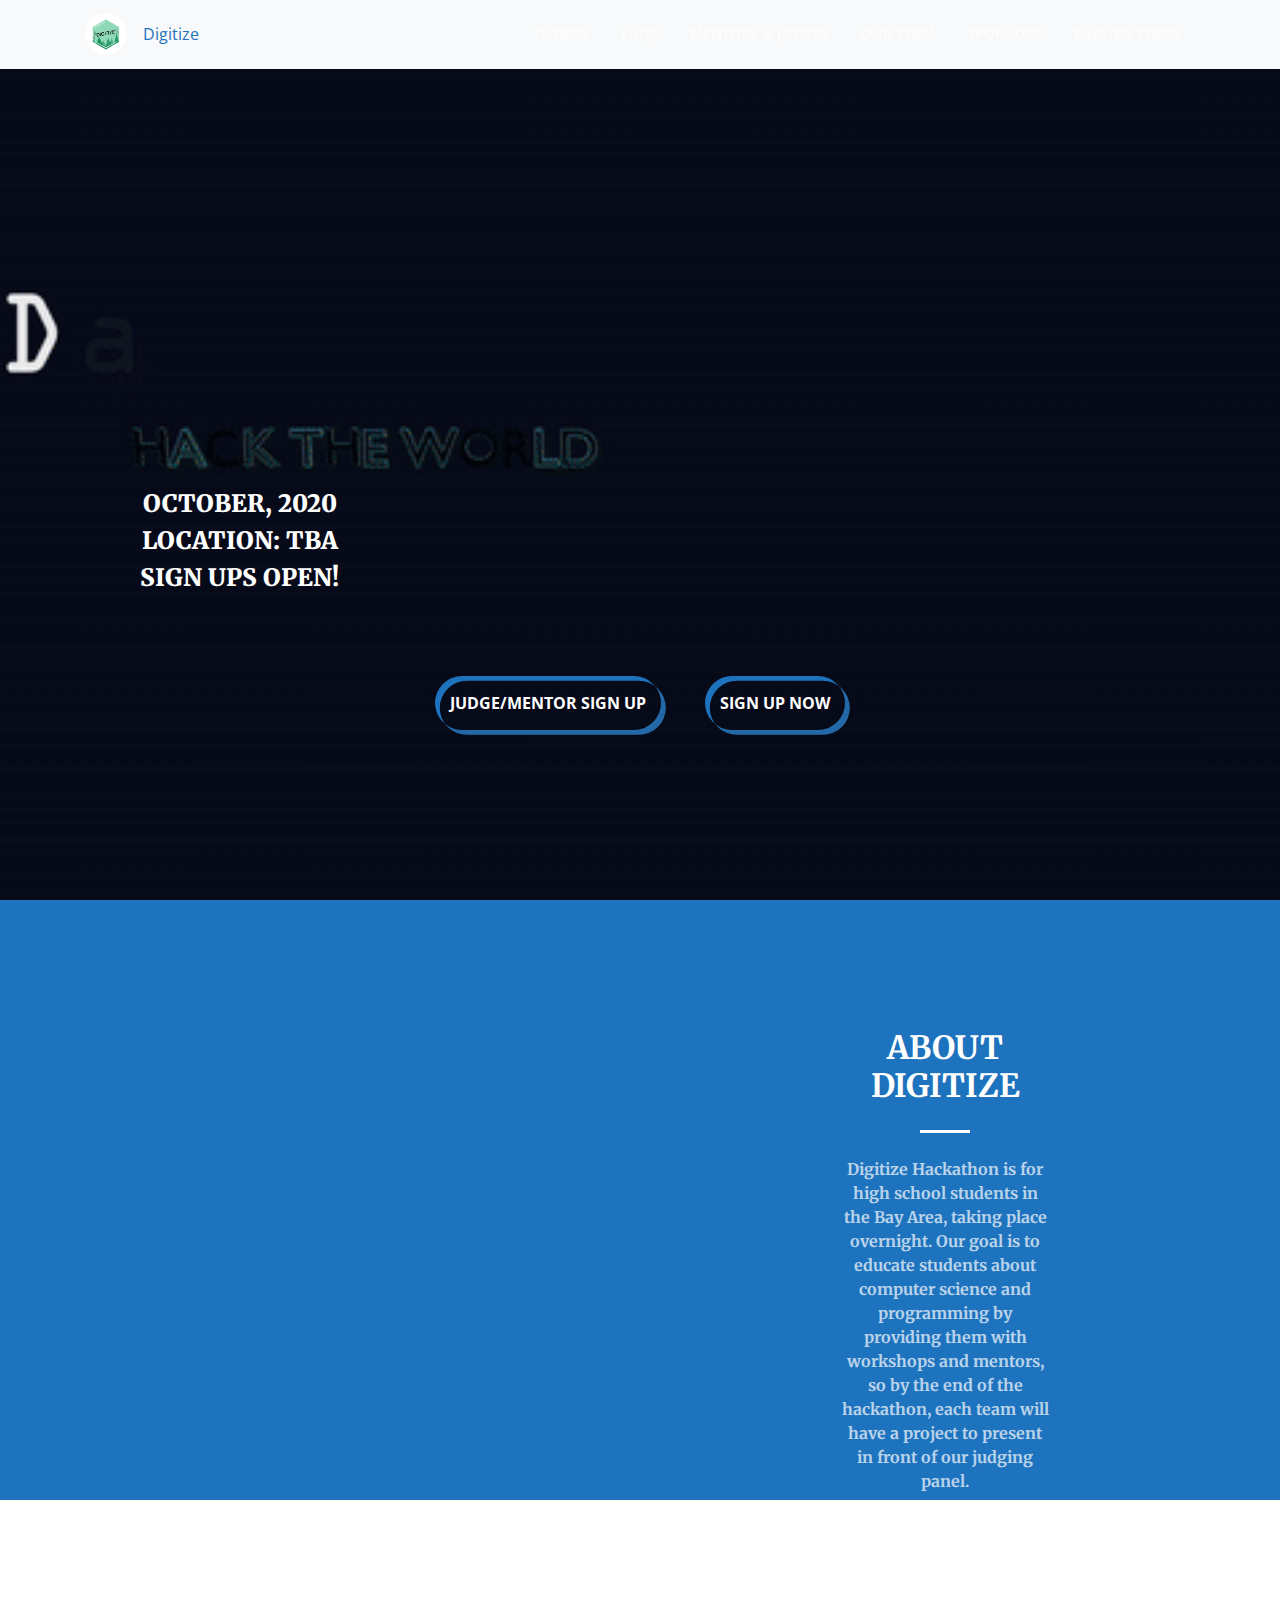
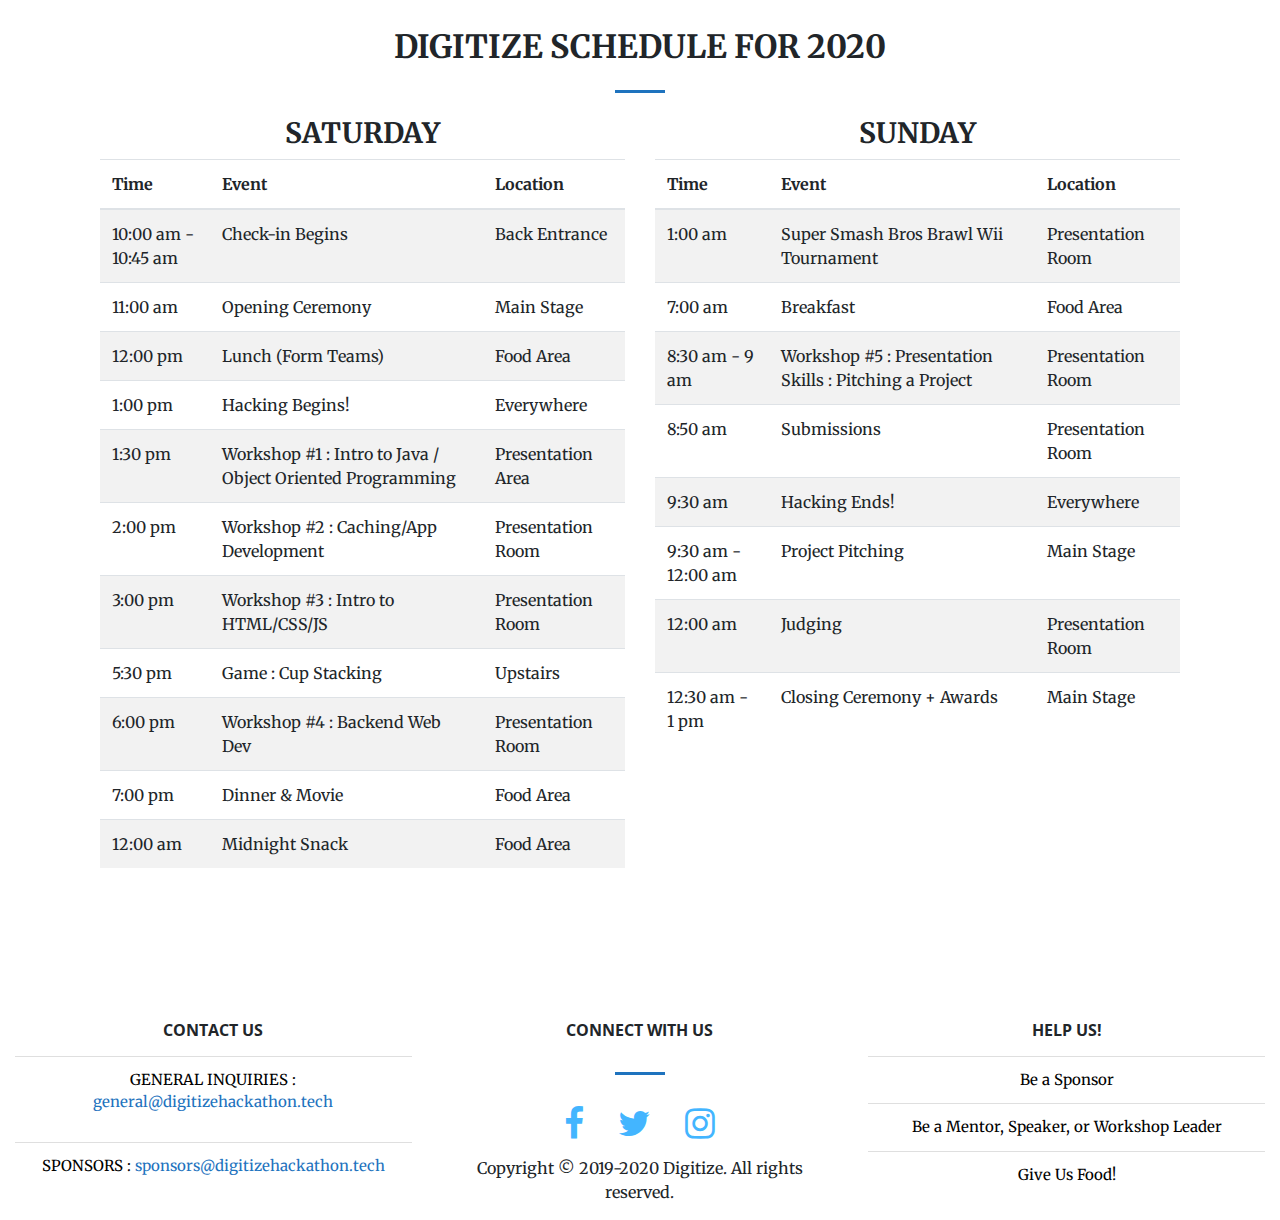
<file: index.html>
<!DOCTYPE html>
<html lang="en">



<!--
    DIGITIZE WEBSITE COMMENTING AND EDITING RULES by Sheryl

    - all sections should have a beginning comment and an end comment
        -EX: SECTION ..........some code.......END SECTION
    - Don't add or delete any of the links or libraries below or else the whole website's styling will be messed up
    
COLOR SCHEME:
Dom: #1e73be;
Sub:white;
Accent: #88C425;
Shadow: #2369a8;
-->




<head>
    <!--LINKS AND LIBRARIES-->
    <meta charset="utf-8">
    <meta name="viewport" content="width=device-width, initial-scale=1, shrink-to-fit=no">
    <meta name="description" content="Digitize Hackathon : September 28-29">
    <meta name="keywords" content="Hackathon,Code,Coding,Programming">
    <meta name="author" content="Digitize">

    <script src="https://ajax.googleapis.com/ajax/libs/jquery/3.2.1/jquery.min.js"></script>
    <script src="https://maxcdn.bootstrapcdn.com/bootstrap/3.3.7/js/bootstrap.min.js"></script>

    <script src="//maxcdn.bootstrapcdn.com/bootstrap/4.0.0/js/bootstrap.min.js"></script>
    <script src="//code.jquery.com/jquery-1.11.1.min.js"></script>

    <script src="//maxcdn.bootstrapcdn.com/bootstrap/4.1.1/js/bootstrap.min.js"></script>
    <script src="//cdnjs.cloudflare.com/ajax/libs/jquery/3.2.1/jquery.min.js"></script>

    <!-- <object data="carousel.js"></object> -->


    <!--FAVICON-->
    <link rel="icon" type="image/png" sizes="32x32" href="/favicon-32x32.png">
    <link rel="icon" type="image/png" sizes="16x16" href="/favicon-16x16.png">

    <title>Digitize III</title>

    <!-- Bootstrap core CSS -->
    <link href="vendor/bootstrap/css/bootstrap.min.css" rel="stylesheet">
    <!-- Custom fonts -->
    <link href="vendor/font-awesome/css/font-awesome.min.css" rel="stylesheet" type="text/css">
    <link
        href='https://fonts.googleapis.com/css?family=Open+Sans:300italic,400italic,600italic,700italic,800italic,400,300,600,700,800'
        rel='stylesheet' type='text/css'>
    <link
        href='https://fonts.googleapis.com/css?family=Merriweather:400,300,300italic,400italic,700,700italic,900,900italic'
        rel='stylesheet' type='text/css'>
    <!-- Plugin CSS -->
    <link href="vendor/magnific-popup/magnific-popup.css" rel="stylesheet">
    <!-- Custom styles-->
    <link href="css/creative.min.css" rel="stylesheet">
    <!--END LINKS AND LIBRARIES-->

</head>

<body id="page-top">
    <!-- NAVIGATION -->
    <nav class="navbar navbar-expand-lg navbar-dark bg-light fixed-top" id="mainNav">
        <div class="container">
            <span class="glyphicon glyphicon-align-left" aria-hidden="true">
                <a class="navbar-brand js-scroll-trigger" href="#page-top"><img src="img/logo.png" height="42"
                        width="42" style="border-radius: 50%;" /></a>
            </span>
            <a class="navbar-link js-scroll-trigger" href="#page-top"> Digitize </a>
            <button class="navbar-toggler navbar-toggler-right" type="button" data-toggle="collapse"
                data-target="#navbarResponsive" aria-controls="navbarResponsive" aria-expanded="false"
                aria-label="Toggle navigation">
                <span class="navbar-toggler-icon"></span>
            </button>
            <div class="collapse navbar-collapse" id="navbarResponsive">
                <ul class="navbar-nav ml-auto">
                    <li class="nav-item">
                        <a class="nav-link js-scroll-trigger" href="themes.html">Themes</a>
                    </li>
                    <li class="nav-item">
                        <a class="nav-link js-scroll-trigger" href="faq.html">FAQs</a>
                    </li>
                    <li class="nav-item">
                        <a class="nav-link js-scroll-trigger" href="mentor.html">Mentors & Judges</a>
                    </li>
                    <li class="nav-item">
                        <a class="nav-link js-scroll-trigger" href="team.html">Our Team</a>
                    </li>
                    <li class="nav-item">
                        <a class="nav-link js-scroll-trigger" href="sponsors.html">Sponsors</a>
                    </li>
                    <li class="nav-item">
                        <a class="nav-link js-scroll-trigger" href="pastyears.html">Earlier Years</a>
                    </li>
                    <!--
                    <li class="nav-item">
                        <a class="nav-link" style="color: #88C425;" href="https://digitize.typeform.com/to/NXWvSD">Register Now</a>
                    </li>-->
                </ul>
            </div>
        </div>
    </nav>
    <!--END NAVIGATION-->

    <!--HEADER: go to css file to change the background image-->
    <header class="masthead text-center text-white d-flex">
        <div class="container my-auto" style="margin-bottom:20px">
            <div class="row">
                <div style="text-align:center; margin: 70px; margin-top:400px; margin-right:550px;">
                    <h4 class="text-uppercase">
                        <strong> October, 2020</strong>

                    </h4>
                    <h4 class="text-uppercase">
                        <strong>Location: TBA</strong>

                    </h4>
                    <h4 class="text-uppercase">
                        <strong>Sign Ups Open!</strong>

                    </h4>
                </div>
                <div class="col-lg-8 mx-auto">
                    <!--BUTTONS START-->
                    <!--BUTTON TO SIGN UP SECTION-->
                    <a class="btn offset"
                        style="color: white; padding:15px; margin-top: 5px; margin-bottom: 80px; margin-right:40px"
                        target="_blank" href="">Judge/Mentor Sign Up</a>
                    <a class="btn offset" style="color: white; padding:15px; margin-top: 5px; margin-bottom: 80px"
                        target="_blank" href="">SIGN UP NOW</a>
                    <!--END BUTTONS TO SIGN UP-->
                    <!--<p class="text-faded mb-5"> Date/Time</p>-->
                </div>
                <!--BUTTON STYLE-->
                <style>
                    .offset {
                        box-shadow: 0.3em 0.3em 0 0 #2369a8, inset 0.3em 0.3em 0 0 #1e73be;
                    }

                    .offset:hover {
                        box-shadow: 0 0 0 0 black, inset 6em 3.5em 0 0 #88C425;
                    }
                </style>
                <!--END BUTTON STYLE-->
                <!--END BUTTON-->
                <br>
            </div>
        </div>
    </header>
    <!--END HEADER-->
    <!--TIMER-->

    <!--<div class="countdown" style="border-left: 100px solid #1e73be; border-right: 100px solid #ffffff; border:#ffffff;padding: 30px;margin-top:20px">
        <h1 id="head">DIGITIZE HACKATHON COUNTDOWN</h1>
        <ul>
            <li class="countlist"><span class="countspan" id="days"></span>Days</li>
            <li class="countlist"><span class="countspan" id="hours"></span>Hours</li>
            <li class="countlist"><span class="countspan" id="minutes"></span>Minutes</li>
            <li class="countlist"><span class="countspan" id="seconds"></span>Seconds</li>
        </ul>
    </div>
    -->

    <!--END TIMER-->

    <!--ABOUT AND PICTURES-->
    <section class="bg-primary" id="about" style="height:600px">
        <div class="container-fluid">
            <div class="row">
                <div class="col-lg-8 mx-auto text-center">
                    <!--ABOUT DIGITIZE DESCRIPTION-->
                    <table style="width:100%">
                        <tr>
                            <th style="width:50%">
                                <!--SLIDESHOW HTML-->
                                <iframe width="560" height="315" src="https://www.youtube.com/embed/O0RF9mUDwvk?autoplay=1" frameborder="0" allow="accelerometer; autoplay; encrypted-media; gyroscope; picture-in-picture" allowfullscreen></iframe>

                <!--END SLIDESHOW HTML-->
                </th>
                <th style="width:50%; padding-left:50px">
                    <h2 class="section-heading text-white">About Digitize</h2>
                    <hr class="light my-4">
                    <p class="text-faded mb-4">
                        <!--Digitize is a hackathon for high school students in the Bay Area,
                                    taking place overnight from <b>September 28-29, 2019</b> from Saturday at 10am to Sunday at 1pm. Our
                                    goal is to educate students about computer science and programming by providing them with
                                    workshops and mentors, so by the end of the hackathon, each team will have a project to
                                    present in front of our judging panel.-->
                        Digitize Hackathon is for high school students in the Bay Area,
                        taking place overnight. Our
                        goal is to educate students about computer science and programming by providing them with
                        workshops and mentors, so by the end of the hackathon, each team will have a project to
                        present in front of our judging panel. 
                        <br> <br>
                        <a href="faq.html" style="color: white;">Learn more about Digitize</a>
                    </p>
                </th>
                </tr>
                </table>
                <!--END ABOUT DIGITIZE DESCRIPTION-->

            </div>
        </div>
        </div>
    </section>
    <!--END ABOUT-->


    <!--SCHEDULE SECTION-->
    <section id="schedule">
        <div>
            <div class="row">
                <div class="col-lg-12 text-center" style="text-align: center;">
                    <h2 class="section-heading">Digitize Schedule for 2020</h2>
                    <hr class="my-4">
                </div>
            </div>
        </div>
        <div class="container" style="overflow: auto">
            <div class="col-md-6" style="float:left">
                <h3 class="section-heading" style="text-align: center">Saturday</h3>
                <table class="table table-striped">
                    <thead>
                        <tr>
                            <th scope="col">Time</th>
                            <th scope="col">Event</th>
                            <th scope="col">Location</th>
                        </tr>
                    </thead>
                    <tbody>
                        <tr>
                            <td>10:00 am - 10:45 am</td>
                            <td>Check-in Begins</td>
                            <td>Back Entrance</td>
                        </tr>
                        <tr>
                            <td>11:00 am</td>
                            <td>Opening Ceremony</td>
                            <td>Main Stage</td>
                        </tr>
                        <tr>
                            <td>12:00 pm</td>
                            <td>Lunch (Form Teams)</td>
                            <td>Food Area</td>
                        </tr>
                        <tr>
                            <td>1:00 pm</td>
                            <td>Hacking Begins!</td>
                            <td>Everywhere</td>
                        </tr>
                        <tr>
                            <td>1:30 pm</td>
                            <td>Workshop #1 : Intro to Java / Object Oriented Programming</td>
                            <td>Presentation Area</td>
                        </tr>
                        <tr>
                            <td>2:00 pm</td>
                            <td>Workshop #2 : Caching/App Development</td>
                            <td>Presentation Room</td>
                        </tr>
                        <tr>
                            <td>3:00 pm</td>
                            <td>Workshop #3 : Intro to HTML/CSS/JS </td>
                            <td>Presentation Room</td>
                        </tr>
                        <tr>
                            <td>5:30 pm</td>
                            <td>Game : Cup Stacking</td>
                            <td>Upstairs</td>
                        </tr>
                        <tr>
                            <td>6:00 pm</td>
                            <td>Workshop #4 : Backend Web Dev</td>
                            <td>Presentation Room</td>
                        </tr>
                        <tr>
                            <td>7:00 pm</td>
                            <td>Dinner & Movie</td>
                            <td>Food Area</td>
                        </tr>
                        <tr>
                            <td>12:00 am</td>
                            <td>Midnight Snack</td>
                            <td>Food Area</td>
                        </tr>
                    </tbody>
                </table>
            </div>
            <div class="col-md-6" style="float:right">
                <h3 class="section-heading" style="text-align: center;">Sunday</h3>
                <table class="table table-striped">
                    <thead>
                        <tr>
                            <th scope="col">Time</th>
                            <th scope="col">Event</th>
                            <th scope="col">Location</th>
                        </tr>
                    </thead>
                    <tbody>
                        <tr>
                            <td>1:00 am</td>
                            <td>Super Smash Bros Brawl Wii Tournament</td>
                            <td>Presentation Room</td>
                        </tr>
                        <tr>
                            <td>7:00 am</td>
                            <td>Breakfast</td>
                            <td>Food Area</td>
                        </tr>
                        <tr>
                            <td>8:30 am - 9 am </td>
                            <td>Workshop #5 : Presentation Skills : Pitching a Project</td>
                            <td>Presentation Room</td>
                        </tr>
                        <tr>
                            <td>8:50 am</td>
                            <td>Submissions</td>
                            <td>Presentation Room</td>
                        </tr>
                        <tr>
                            <td>9:30 am</td>
                            <td>Hacking Ends!</td>
                            <td>Everywhere</td>
                        </tr>
                        <tr>
                            <td>9:30 am - 12:00 am</td>
                            <td>Project Pitching</td>
                            <td>Main Stage</td>
                        </tr>
                        <tr>
                            <td>12:00 am</td>
                            <td>Judging</td>
                            <td>Presentation Room</td>
                        </tr>
                        <tr>
                            <td>12:30 am - 1 pm</td>
                            <td>Closing Ceremony + Awards</td>
                            <td>Main Stage</td>
                        </tr>
                    </tbody>
                </table>
            </div>
        </div>
    </section>

    <!--END SCHEDULE SECTION-->

    <!--END SPONSORS-->
    </section>
    <!--END SPONSORS SECTION-->
    <!-- Bootstrap core JavaScript -->
    <script src="vendor/jquery/jquery.min.js"></script>
    <script src="vendor/bootstrap/js/bootstrap.bundle.min.js"></script>
    <!-- Plugin JavaScript -->
    <script src="vendor/jquery-easing/jquery.easing.min.js"></script>
    <script src="vendor/scrollreveal/scrollreveal.min.js"></script>
    <script src="vendor/magnific-popup/jquery.magnific-popup.min.js"></script>
    <!-- Custom scripts for this template -->
    <script src="js/creative.min.js"></script>
</body>

<footer class="container-fluid text-center">
    <style>
        .fa {
            padding: 15px;
            font-size: 35px;
            color: #43b5ff;
        }

        .fa:hover {
            color: #cefde2;
            text-decoration: none;
        }
    </style>

    <div class="row">
        <!--FIRST CONTACT COLUMN-->
        <div class="col-sm-4">
            <h3 class="btn">Contact us</h3>

            <br />
            <ul class="list-group list-group-flush" style="background-color: #1e73be; ">
                <li style=" color:#000;font-size:15px;" class="list-group-item">
                    <p class=" display-5">GENERAL INQUIRIES : <a
                            href="mailto:general@digitizehackathon.tech">general@digitizehackathon.tech</a></p>
                </li>
                <li style=" color:#000;font-size:15px;" class="list-group-item">
                    <p class=" display-5">SPONSORS : <a
                            href="mailto:sponsors@digitizehackathon.tech">sponsors@digitizehackathon.tech</a></p>
                </li>
            </ul>
        </div>
        <!--END FIRST CONTACT COLUMN-->
        <!--CONNECT COLUMN-->
        <div class="col-sm-4">
            <h3 class="btn">Connect with us</h3>
            <hr my-4 />
            <div class="container">
                <a href="https://www.facebook.com/digitize.hackathon.3" target="_blank" class="fa fa-facebook"></a>
                <a href="https://twitter.com/digitizehacks" target="_blank" class="fa fa-twitter"></a>
                <a href="https://www.instagram.com/digitizehackathon/" target="_blank" class="fa fa-instagram"></a>
            </div>
            <p>Copyright © 2019-2020 Digitize. All rights reserved.</p>
        </div>
        <!--END CONNECT COLUMN-->
        <!--THIRD CONTACT COLUMN-->
        <div class="col-sm-4" id="helpus">
            <h3 class="btn"> Help Us! </h3>

            <br />
            <ul class="list-group list-group-flush" style="background-color: #1e73be; ">
                <li style=" color:#000;font-size:15px;" class="list-group-item"><a target="_blank"
                        href="img/sponsorship_prospectus.pdf" style="color:black;" class=" display-5">Be a Sponsor</a>
                </li>
                <li style=" color:#000;font-size:15px;" class="list-group-item"><a target="_blank"
                        href="https://tinyurl.com/digitizementorspeaker" style="color:black;" class=" display-5">Be a
                        Mentor, Speaker, or Workshop Leader</a></li>
                <li style=" color:#000;font-size:15px;" class="list-group-item"><a target="_blank"
                        href="img/food_sponsorship_prospectus.pdf" style="color:black;" class=" display-5">Give Us
                        Food!</a></li>
            </ul>
        </div>
        <!--END THIRD CONTACT COLUMN-->
    </div>
</footer>

</html>
</file>
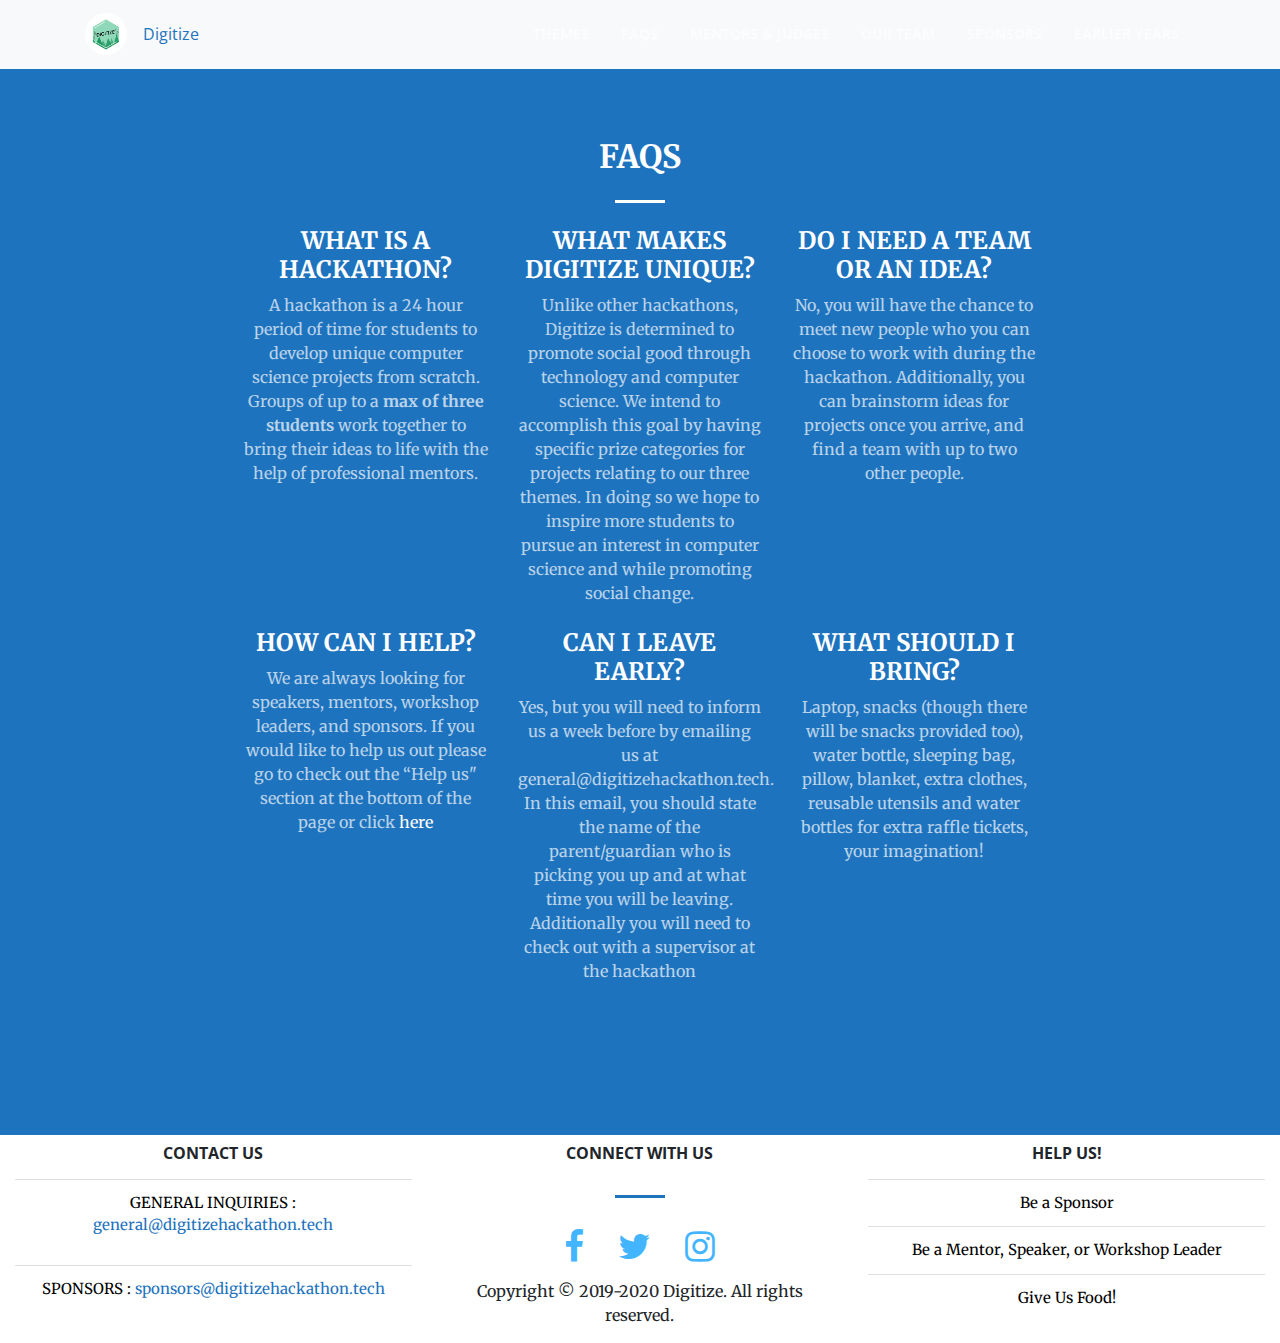
<file: faq.html>
<!DOCTYPE html>
<html lang="en">



<!--
    DIGITIZE WEBSITE COMMENTING AND EDITING RULES by Sheryl

    - all sections should have a beginning comment and an end comment
        -EX: SECTION ..........some code.......END SECTION
    - Don't add or delete any of the links or libraries below or else the whole website's styling will be messed up
    
COLOR SCHEME:
Dom: #1e73be;
Sub:white;
Accent: #88C425;
Shadow: #2369a8;
-->




<head>
    <!--LINKS AND LIBRARIES-->
    <meta charset="utf-8">
    <meta name="viewport" content="width=device-width, initial-scale=1, shrink-to-fit=no">
    <meta name="description" content="Digitize Hackathon : September 28-29">
    <meta name="keywords" content="Hackathon,Code,Coding,Programming">
    <meta name="author" content="Digitize">

    <script src="https://ajax.googleapis.com/ajax/libs/jquery/3.2.1/jquery.min.js"></script>
    <script src="https://maxcdn.bootstrapcdn.com/bootstrap/3.3.7/js/bootstrap.min.js"></script>

    <script src="//maxcdn.bootstrapcdn.com/bootstrap/4.0.0/js/bootstrap.min.js"></script>
    <script src="//code.jquery.com/jquery-1.11.1.min.js"></script>

    <script src="//maxcdn.bootstrapcdn.com/bootstrap/4.1.1/js/bootstrap.min.js"></script>
    <script src="//cdnjs.cloudflare.com/ajax/libs/jquery/3.2.1/jquery.min.js"></script>

    <!-- <object data="carousel.js"></object> -->


    <!--FAVICON-->
    <link rel="icon" type="image/png" sizes="32x32" href="/favicon-32x32.png">
    <link rel="icon" type="image/png" sizes="16x16" href="/favicon-16x16.png">

    <title>Digitize III</title>

    <!-- Bootstrap core CSS -->
    <link href="vendor/bootstrap/css/bootstrap.min.css" rel="stylesheet">
    <!-- Custom fonts -->
    <link href="vendor/font-awesome/css/font-awesome.min.css" rel="stylesheet" type="text/css">
    <link
        href='https://fonts.googleapis.com/css?family=Open+Sans:300italic,400italic,600italic,700italic,800italic,400,300,600,700,800'
        rel='stylesheet' type='text/css'>
    <link
        href='https://fonts.googleapis.com/css?family=Merriweather:400,300,300italic,400italic,700,700italic,900,900italic'
        rel='stylesheet' type='text/css'>
    <!-- Plugin CSS -->
    <link href="vendor/magnific-popup/magnific-popup.css" rel="stylesheet">
    <!-- Custom styles-->
    <link href="css/creative.min.css" rel="stylesheet">
    <!--END LINKS AND LIBRARIES-->

</head>

<body id="page-top">
    <!-- NAVIGATION -->
    <nav class="navbar navbar-expand-lg navbar-dark bg-light fixed-top" id="mainNav">
        <div class="container">
            <span class="glyphicon glyphicon-align-left" aria-hidden="true">
                <a class="navbar-brand js-scroll-trigger" href="#page-top"><img src="img/logo.png" height="42"
                        width="42" style="border-radius: 50%;" /></a>
            </span>
            <a class="navbar-link js-scroll-trigger" href="index.html"> Digitize </a>
            <button class="navbar-toggler navbar-toggler-right" type="button" data-toggle="collapse"
                data-target="#navbarResponsive" aria-controls="navbarResponsive" aria-expanded="false"
                aria-label="Toggle navigation">
                <span class="navbar-toggler-icon"></span>
            </button>
            <div class="collapse navbar-collapse" id="navbarResponsive">
                <ul class="navbar-nav ml-auto">
                    <li class="nav-item">
                        <a class="nav-link js-scroll-trigger" href="themes.html">Themes</a>
                    </li>
                    <li class="nav-item">
                        <a class="nav-link js-scroll-trigger" href="faq.html">FAQs</a>
                    </li>
                    <li class="nav-item">
                        <a class="nav-link js-scroll-trigger" href="mentor.html">Mentors & Judges</a>
                    </li>
                    <li class="nav-item">
                        <a class="nav-link js-scroll-trigger" href="team.html">Our Team</a>
                    </li>
                    <li class="nav-item">
                        <a class="nav-link js-scroll-trigger" href="sponsors.html">Sponsors</a>
                    </li>
                    <li class="nav-item">
                        <a class="nav-link js-scroll-trigger" href="pastyears.html">Earlier Years</a>
                    </li>
                    <!--
                    <li class="nav-item">
                        <a class="nav-link" style="color: #88C425;" href="https://digitize.typeform.com/to/NXWvSD">Register Now</a>
                    </li>-->
                </ul>
            </div>
        </div>
    </nav>
    <!--END NAVIGATION-->


    <section class="bg-primary" id="faq">
        <div class="container-fluid">
            <div class="row">
                <div class="col-lg-8 mx-auto text-center">
                    <!--FAQ SECTION-->
                    <div id="faq" style="padding-top:10px">
                        <h2 class="section-heading text-white">FAQs</h2>
                        <hr class="light my-4">
                        <div class="container text-center">
                            <div class="row">
                                <!--FIRST QUESTION: for editing-->
                                <div class="col-sm-4 faqshadow">
                                    <h4 class="section-heading text-white">What is a Hackathon?</h4>
                                    <p class="text-faded mb-4">
                                        A hackathon is a 24 hour period of time for students to develop unique computer
                                        science projects from scratch. Groups of up to a <b>max of three students</b>
                                        work together to
                                        bring their ideas to life with the help of professional mentors.
                                    </p>
                                </div>
                                <!--END FIRST QUESTION-->
                                <div class="col-sm-4 faqshadow">
                                    <h4 class="section-heading text-white">What makes Digitize unique?</h4>
                                    <p class="text-faded mb-4">
                                        Unlike other hackathons, Digitize is determined to promote social good through
                                        technology and computer science. We intend to accomplish this goal by having
                                        specific
                                        prize categories for projects relating to our three themes. In doing so we hope
                                        to
                                        inspire more students to pursue an interest in computer science and while
                                        promoting
                                        social change.

                                    </p>
                                </div>
                                <div class="col-sm-4 faqshadow">
                                    <h4 class="section-heading text-white">Do I need a Team or an idea?</h4>
                                    <p class="text-faded mb-4">
                                        No, you will have the chance to meet new people who you can choose to work with
                                        during
                                        the hackathon. Additionally, you can brainstorm ideas for projects once you
                                        arrive, and
                                        find a team with up to two other people.
                                    </p>
                                </div>
                                <div class="col-sm-4 faqshadow">
                                    <h4 class="section-heading text-white">How can I help?</h4>
                                    <p class="text-faded mb-4">
                                        We are always looking for speakers, mentors, workshop leaders, and sponsors.
                                        If you would like to help us out please go to check out the “Help us" section
                                        at the bottom of the page or click <a href="#helpus"
                                            style="color: white;">here</a>
                                    </p>
                                </div>
                                <div class="col-sm-4 faqshadow">
                                    <h4 class="section-heading text-white">Can I leave early?</h4>
                                    <p class="text-faded mb-4">
                                        Yes, but you will need to inform us a week before by emailing
                                        us at general@digitizehackathon.tech. In this email, you should
                                        state the name of the parent/guardian who is picking you up and
                                        at what time you will be leaving. Additionally you will need to
                                        check out with a supervisor at the hackathon
                                    </p>
                                </div>
                                <div class="col-sm-4 faqshadow">
                                    <h4 class="section-heading text-white">What should I bring?</h4>
                                    <p class="text-faded mb-4">
                                        Laptop,
                                        snacks (though there will be snacks provided too),
                                        water bottle,
                                        sleeping bag, pillow, blanket,
                                        extra clothes, reusable utensils and water bottles for extra raffle tickets,
                                        your imagination!
                                    </p>
                                </div>
                            </div>
                        </div>
                    </div>
                    <!--END FAQ SECTION-->
                    <!--TOOK OUT THE BUTTON DUE TO THE FACT THAT THE SCHEDULE IS DIRECTLY BELOW THE FAQ SECTION-->
                    <!--BUTTON TO SCHEDULE SECTION-->
                    <!--<a class="btn btn-light btn-xl js-scroll-trigger" href="#schedule">Schedule</a>-->
                </div>
            </div>
        </div>
    </section>
    <!-- Bootstrap core JavaScript -->
    <script src="vendor/jquery/jquery.min.js"></script>
    <script src="vendor/bootstrap/js/bootstrap.bundle.min.js"></script>
    <!-- Plugin JavaScript -->
    <script src="vendor/jquery-easing/jquery.easing.min.js"></script>
    <script src="vendor/scrollreveal/scrollreveal.min.js"></script>
    <script src="vendor/magnific-popup/jquery.magnific-popup.min.js"></script>
    <!-- Custom scripts for this template -->
    <script src="js/creative.min.js"></script>
</body>

    <!-- FOOTER -->
    <footer class="container-fluid text-center">
        <style>
            .fa {
                padding: 15px;
                font-size: 35px;
                color: #43b5ff;
            }

            .fa:hover {
                color: #cefde2;
                text-decoration: none;
            }
        </style>

        <div class="row">
            <!--FIRST CONTACT COLUMN-->
            <div class="col-sm-4">
                <h3 class="btn">Contact us</h3>

                <br />
                <ul class="list-group list-group-flush" style="background-color: #1e73be; ">
                    <li style=" color:#000;font-size:15px;" class="list-group-item">
                        <p class=" display-5">GENERAL INQUIRIES : <a
                                href="mailto:general@digitizehackathon.tech">general@digitizehackathon.tech</a></p>
                    </li>
                    <li style=" color:#000;font-size:15px;" class="list-group-item">
                        <p class=" display-5">SPONSORS : <a
                                href="mailto:sponsors@digitizehackathon.tech">sponsors@digitizehackathon.tech</a></p>
                    </li>
                </ul>
            </div>
            <!--END FIRST CONTACT COLUMN-->
            <!--CONNECT COLUMN-->
            <div class="col-sm-4">
                <h3 class="btn">Connect with us</h3>
                <hr my-4 />
                <div class="container">
                    <a href="https://www.facebook.com/digitize.hackathon.3" target="_blank" class="fa fa-facebook"></a>
                    <a href="https://twitter.com/digitizehacks" target="_blank" class="fa fa-twitter"></a>
                    <a href="https://www.instagram.com/digitizehackathon/" target="_blank" class="fa fa-instagram"></a>
                </div>
                <p>Copyright © 2019-2020 Digitize. All rights reserved.</p>
            </div>
            <!--END CONNECT COLUMN-->
            <!--THIRD CONTACT COLUMN-->
            <div class="col-sm-4" id="helpus">
                <h3 class="btn"> Help Us! </h3>

                <br />
                <ul class="list-group list-group-flush" style="background-color: #1e73be; ">
                    <li style=" color:#000;font-size:15px;" class="list-group-item"><a target="_blank"
                            href="img/sponsorship_prospectus.pdf" style="color:black;" class=" display-5">Be a
                            Sponsor</a>
                    </li>
                    <li style=" color:#000;font-size:15px;" class="list-group-item"><a target="_blank"
                            href="https://tinyurl.com/digitizementorspeaker" style="color:black;" class=" display-5">Be
                            a
                            Mentor, Speaker, or Workshop Leader</a></li>
                    <li style=" color:#000;font-size:15px;" class="list-group-item"><a target="_blank"
                            href="img/food_sponsorship_prospectus.pdf" style="color:black;" class=" display-5">Give Us
                            Food!</a></li>
                </ul>
            </div>
            <!--END THIRD CONTACT COLUMN-->
        </div>
    </footer>
    <!-- FOOTER -->



</html>
</file>
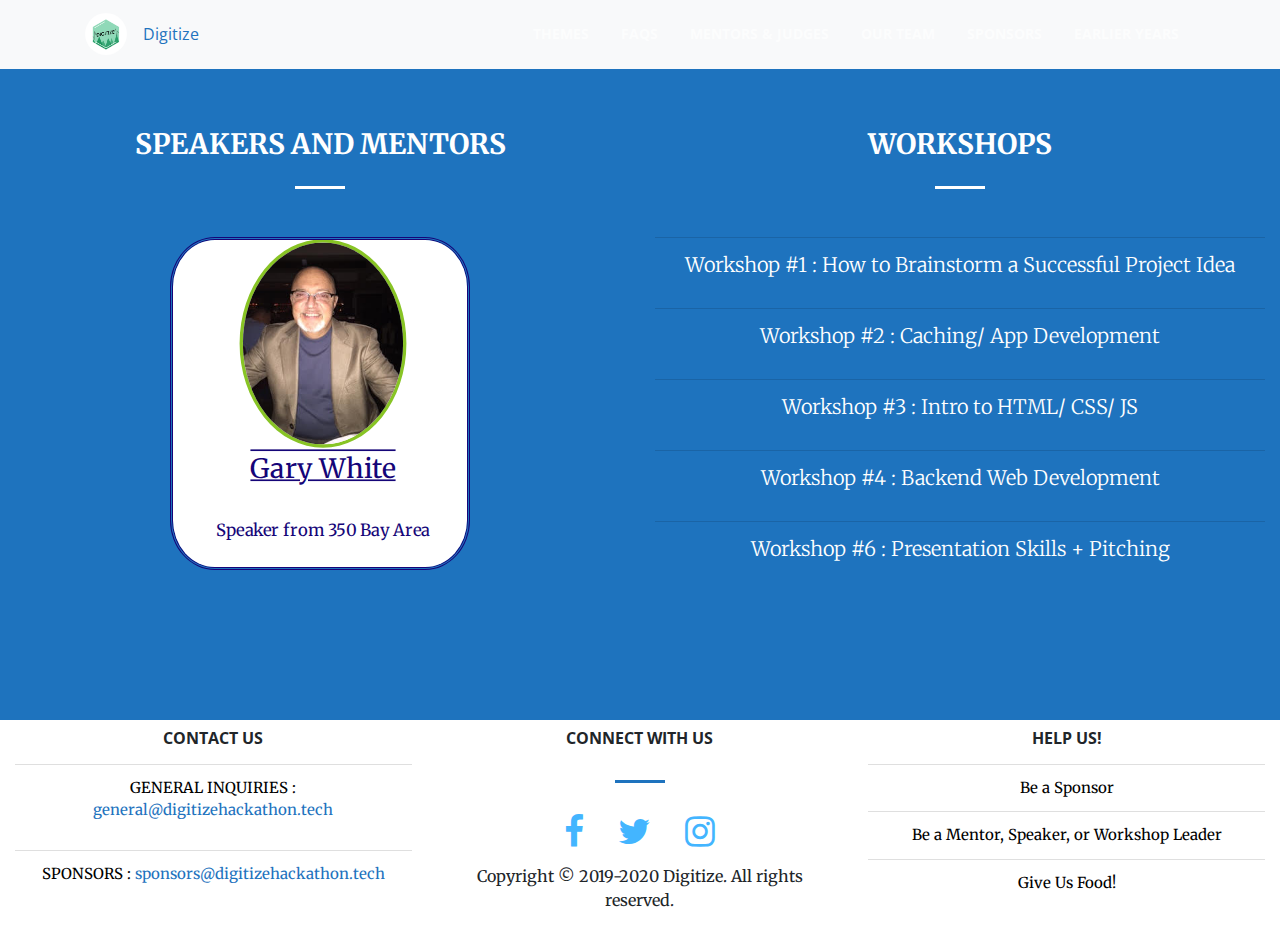
<file: mentor.html>
<!DOCTYPE html>
<html lang="en">



<!--
    DIGITIZE WEBSITE COMMENTING AND EDITING RULES by Sheryl

    - all sections should have a beginning comment and an end comment
        -EX: SECTION ..........some code.......END SECTION
    - Don't add or delete any of the links or libraries below or else the whole website's styling will be messed up
    
COLOR SCHEME:
Dom: #1e73be;
Sub:white;
Accent: #88C425;
Shadow: #2369a8;
-->




<head>
    <!--LINKS AND LIBRARIES-->
    <meta charset="utf-8">
    <meta name="viewport" content="width=device-width, initial-scale=1, shrink-to-fit=no">
    <meta name="description" content="Digitize Hackathon : September 28-29">
    <meta name="keywords" content="Hackathon,Code,Coding,Programming">
    <meta name="author" content="Digitize">

    <script src="https://ajax.googleapis.com/ajax/libs/jquery/3.2.1/jquery.min.js"></script>
    <script src="https://maxcdn.bootstrapcdn.com/bootstrap/3.3.7/js/bootstrap.min.js"></script>

    <script src="//maxcdn.bootstrapcdn.com/bootstrap/4.0.0/js/bootstrap.min.js"></script>
    <script src="//code.jquery.com/jquery-1.11.1.min.js"></script>

    <script src="//maxcdn.bootstrapcdn.com/bootstrap/4.1.1/js/bootstrap.min.js"></script>
    <script src="//cdnjs.cloudflare.com/ajax/libs/jquery/3.2.1/jquery.min.js"></script>

    <!-- <object data="carousel.js"></object> -->


    <!--FAVICON-->
    <link rel="icon" type="image/png" sizes="32x32" href="/favicon-32x32.png">
    <link rel="icon" type="image/png" sizes="16x16" href="/favicon-16x16.png">

    <title>Digitize III</title>

    <!-- Bootstrap core CSS -->
    <link href="vendor/bootstrap/css/bootstrap.min.css" rel="stylesheet">
    <!-- Custom fonts -->
    <link href="vendor/font-awesome/css/font-awesome.min.css" rel="stylesheet" type="text/css">
    <link
        href='https://fonts.googleapis.com/css?family=Open+Sans:300italic,400italic,600italic,700italic,800italic,400,300,600,700,800'
        rel='stylesheet' type='text/css'>
    <link
        href='https://fonts.googleapis.com/css?family=Merriweather:400,300,300italic,400italic,700,700italic,900,900italic'
        rel='stylesheet' type='text/css'>
    <!-- Plugin CSS -->
    <link href="vendor/magnific-popup/magnific-popup.css" rel="stylesheet">
    <!-- Custom styles-->
    <link href="css/creative.min.css" rel="stylesheet">
    <!--END LINKS AND LIBRARIES-->

</head>

<body id="page-top">
    <!-- NAVIGATION -->
    <nav class="navbar navbar-expand-lg navbar-dark bg-light fixed-top" id="mainNav">
        <div class="container">
            <span class="glyphicon glyphicon-align-left" aria-hidden="true">
                <a class="navbar-brand js-scroll-trigger" href="#page-top"><img src="img/logo.png" height="42"
                        width="42" style="border-radius: 50%;" /></a>
            </span>
            <a class="navbar-link js-scroll-trigger" href="index.html"> Digitize </a>
            <button class="navbar-toggler navbar-toggler-right" type="button" data-toggle="collapse"
                data-target="#navbarResponsive" aria-controls="navbarResponsive" aria-expanded="false"
                aria-label="Toggle navigation">
                <span class="navbar-toggler-icon"></span>
            </button>
            <div class="collapse navbar-collapse" id="navbarResponsive">
                <ul class="navbar-nav ml-auto">
                    <li class="nav-item">
                        <a class="nav-link js-scroll-trigger" href="themes.html">Themes</a>
                    </li>
                    <li class="nav-item">
                        <a class="nav-link js-scroll-trigger" href="faq.html">FAQs</a>
                    </li>
                    <li class="nav-item">
                        <a class="nav-link js-scroll-trigger" href="mentor.html">Mentors & Judges</a>
                    </li>
                    <li class="nav-item">
                        <a class="nav-link js-scroll-trigger" href="team.html">Our Team</a>
                    </li>
                    <li class="nav-item">
                        <a class="nav-link js-scroll-trigger" href="sponsors.html">Sponsors</a>
                    </li>
                    <li class="nav-item">
                        <a class="nav-link js-scroll-trigger" href="pastyears.html">Earlier Years</a>
                    </li>
                    <!--
                    <li class="nav-item">
                        <a class="nav-link" style="color: #88C425;" href="https://digitize.typeform.com/to/NXWvSD">Register Now</a>
                    </li>-->
                </ul>
            </div>
        </div>
    </nav>
    <!--END NAVIGATION-->


    <section class="bg-primary container-fluid text-center" id="event">
        <!--EVENTS AND WORKSHOPS-->
        <div class="row">
            <!-- SLIDER STYLING AND JS-->
            <script src="js/jssor.slider-27.2.0.min.js" type="text/javascript"></script>
            <script type="text/javascript">
                jssor_1_slider_init = function () {

                    var jssor_1_options = {
                        $AutoPlay: 1,
                        $DragOrientation: 2,
                        $PlayOrientation: 2,
                        $BulletNavigatorOptions: {
                            $Class: $JssorBulletNavigator$,
                            $Orientation: 2
                        }
                    };

                    var jssor_1_slider = new $JssorSlider$("jssor_1", jssor_1_options);

                    /*#region responsive code begin*/

                    var MAX_WIDTH = 300;

                    function ScaleSlider() {
                        var containerElement = jssor_1_slider.$Elmt.parentNode;
                        var containerWidth = containerElement.clientWidth;

                        if (containerWidth) {

                            var expectedWidth = Math.min(MAX_WIDTH || containerWidth, containerWidth);

                            jssor_1_slider.$ScaleWidth(expectedWidth);
                        }
                        else {
                            window.setTimeout(ScaleSlider, 30);
                        }
                    }

                    ScaleSlider();

                    $Jssor$.$AddEvent(window, "load", ScaleSlider);
                    $Jssor$.$AddEvent(window, "resize", ScaleSlider);
                    $Jssor$.$AddEvent(window, "orientationchange", ScaleSlider);
                    /*#endregion responsive code end*/
                };
            </script>
            <style>
                /*jssor slider loading skin spin css*/
                .jssorl-009-spin img {
                    animation-name: jssorl-009-spin;
                    animation-duration: 1.6s;
                    animation-iteration-count: infinite;
                    animation-timing-function: linear;
                }

                @keyframes jssorl-009-spin {
                    from {
                        transform: rotate(0deg);
                    }

                    to {
                        transform: rotate(360deg);
                    }
                }

                /*jssor slider bullet skin 031 css*/
                .jssorb031 {
                    position: absolute;
                }

                .jssorb031 .i {
                    position: absolute;
                    cursor: pointer;
                }

                .jssorb031 .i .b {
                    fill: #000;
                    fill-opacity: 0.5;
                    stroke: #fff;
                    stroke-width: 1200;
                    stroke-miterlimit: 10;
                    stroke-opacity: 0.3;
                }

                .jssorb031 .i:hover .b {
                    fill: #fff;
                    fill-opacity: .7;
                    stroke: #000;
                    stroke-opacity: .5;
                }

                .jssorb031 .iav .b {
                    fill: #fff;
                    stroke: #000;
                    fill-opacity: 1;
                }

                .jssorb031 .i.idn {
                    opacity: .3;
                }
            </style>
            <!--END SLIDER STYLING AND JS-->

            <br>


            <!--MENTORS-->
            <div class="col-md-6">
                <h3 class="section-heading text-white">Speakers and Mentors</h3>
                <hr class="light my-4">
                <br />
                <!--MENTOR SLIDER-->
                <div id="jssor_1"
                    style="position:relative;margin:0 auto;top:0px;left:0px;width:180px;height:200px;overflow:hidden;visibility:hidden; border-width: 3px; border: double; border-color: #150578; border-radius: 15%">
                    <div data-u="slides"
                        style="cursor:default;position:relative;top:0px;left:0px;width:180px;height:200px;overflow:hidden;">
                        <div data-p="170" style="background-color:white; ">
                            <img src="img/people/gary.jpg"
                                style="width:100px; height: 125px; border: double; border-color:#88C425; border-width: 2px;"
                                class="rounded-circle" />
                            <p class=" font-weight-light display-5"
                                style=" text-decoration:underline overline;color:#150578;"> <b>Gary White</b> </p>
                            <p
                                style="padding: 2px; margin: 2px; background-color: white; color:#150578;font-weight: light; font-size: 10px; text-transform: none;">
                                Speaker from 350 Bay Area </p>
                        </div>
                        <div data-p="170" style="background-color:white; ">
                            <img src="img/people/felipe.jpg"
                                style="width:100px; height: 125px; border: double; border-color:#88C425; border-width: 2px;"
                                class="rounded-circle" />
                            <p class=" font-weight-light display-5"
                                style=" text-decoration:underline overline;color:#150578;"> <b>Felipe Lamounier</b> </p>
                            <p
                                style="padding: 2px; margin: 2px; background-color: white; color:#150578;font-weight: light; font-size: 10px; text-transform: none;">
                                Judge</p>
                        </div>
                        <div data-p="170" style="background-color:white; ">
                            <img src="img/people/mike.PNG"
                                style="width:100px; height: 125px; border: double; border-color:#88C425; border-width: 2px;"
                                class="rounded-circle" />
                            <p class=" font-weight-light display-5"
                                style=" text-decoration:underline overline;color:#150578;"> <b>Mike Yang</b> </p>
                            <p
                                style="padding: 2px; margin: 2px; background-color: white; color:#150578;font-weight: light; font-size: 10px; text-transform: none;">
                                Presentor and Judge</p>
                        </div>
                        <div data-p="170" style="background-color:white; ">
                            <img src="img/people/sabu.png"
                                style="width:100px; height: 125px; border: double; border-color:#88C425; border-width: 2px;"
                                class="rounded-circle" />
                            <p class=" font-weight-light display-5"
                                style=" text-decoration:underline overline;color:#150578;"> <b>Sabu Peter</b> </p>
                            <p
                                style="padding: 2px; margin: 2px; background-color: white; color:#150578;font-weight: light; font-size: 10px; text-transform: none;">
                                Judge </p>
                        </div>
                        <div data-p="170" style="background-color:white; ">
                            <img src="img/people/mason.png"
                                style="width:100px; height: 100px; border: double; border-color:#88C425; border-width: 2px;"
                                class="rounded-circle" />
                            <p class=" font-weight-light display-5"
                                style=" text-decoration:underline overline;color:#150578;"> <b>Mason Clark</b> </p>
                            <p
                                style="padding: 2px; margin: 2px; background-color: white; color:#150578;font-weight: light; font-size: 10px; text-transform: none;">
                                Speaker from Repl.it</p>
                        </div>
                        <!--<div data-p="170" style="background-color:white; ">
                                <img src="img/imageplaceholder.png" style="width:100px; height: 100px; border: double; border-color:#88C425; border-width: 2px;" class="rounded-circle" />
                                <p class=" font-weight-light display-5" style=" text-decoration:underline overline;color:#150578;"> <b>Lisa Kossiver</b> </p>
                                <p style="padding: 2px; margin: 2px; background-color: white; color:#150578;font-weight: light; font-size: 10px; text-transform: none;"> AP Computer Science Teacher from Aragon </p>
                            </div>
                            <div data-p="170" style="background-color:white; ">
                                <img src="img/imageplaceholder.png" style="width:100px; height: 100px; border: double; border-color:#88C425; border-width: 2px;" class="rounded-circle" />
                                <p class=" font-weight-light display-5" style=" text-decoration:underline overline;color:#150578;"> <b>Shajen Muttath</b> </p>
                                <p style="padding: 2px; margin: 2px; background-color: white; color:#150578;font-weight: light; font-size: 10px; text-transform: none;"> Mentor </p>
                            </div>-->

                    </div>
                    <!-- Bullet Navigator
                        <div data-u="navigator" class="jssorb031" style="position:absolute;bottom:12px;right:12px;" data-autocenter="2" data-scale="0.5" data-scale-right="0.75">
                            <div data-u="prototype" class="i" style="width:12px;height:12px;">
                                <svg viewbox="0 0 16000 16000" style="position:absolute;top:0;left:0;width:100%;height:100%;">
                                    <circle class="b" cx="8000" cy="8000" r="5800"></circle>
                                </svg>
                            </div>
                        </div>-->
                </div>
                <script type="text/javascript">jssor_1_slider_init();</script>
                <!-- END MENTOR SLIDER-->
            </div>
            <!--END MENTORS-->
            <!--WORKSHOPS-->
            <div class="col-md-6">
                <h3 class="section-heading text-white">Workshops</h3>
                <hr class="light my-4">
                <br />
                <ul class="list-group list-group-flush" style="background-color: #1e73be; ">
                    <li style="background-color: #1e73be; color:#fff;font-size:20px;" class="list-group-item">
                        <p class="font-weight-light display-5">Workshop #1 : How to Brainstorm a Successful Project Idea
                        </p>
                    </li>
                    <li style="background-color: #1e73be; color:#fff;font-size:20px;" class="list-group-item">
                        <p class="font-weight-light display-5">Workshop #2 : Caching/ App Development</p>
                    </li>
                    <li style="background-color: #1e73be; color:#fff;font-size:20px;" class="list-group-item">
                        <p class="font-weight-light display-5">Workshop #3 : Intro to HTML/ CSS/ JS</p>
                    </li>
                    <li style="background-color: #1e73be; color:#fff;font-size:20px;" class="list-group-item">
                        <p class="font-weight-light display-5">Workshop #4 : Backend Web Development</p>
                    </li>

                    <li style="background-color: #1e73be; color:#fff;font-size:20px;" class="list-group-item">
                        <p class="font-weight-light display-5">Workshop #6 : Presentation Skills + Pitching</p>
                    </li>
                </ul>
            </div>
            <!--END WORKSHOPS-->
    </section>
    <!--END EVENTS AND WORKSHOPS-->
    </section>
    <!--END EVENT SECTION-->
    <!-- Bootstrap core JavaScript -->
    <script src="vendor/jquery/jquery.min.js"></script>
    <script src="vendor/bootstrap/js/bootstrap.bundle.min.js"></script>
    <!-- Plugin JavaScript -->
    <script src="vendor/jquery-easing/jquery.easing.min.js"></script>
    <script src="vendor/scrollreveal/scrollreveal.min.js"></script>
    <script src="vendor/magnific-popup/jquery.magnific-popup.min.js"></script>
    <!-- Custom scripts for this template -->
    <script src="js/creative.min.js"></script>
</body>

    <!-- FOOTER -->
    <footer class="container-fluid text-center">
        <style>
            .fa {
                padding: 15px;
                font-size: 35px;
                color: #43b5ff;
            }

            .fa:hover {
                color: #cefde2;
                text-decoration: none;
            }
        </style>

        <div class="row">
            <!--FIRST CONTACT COLUMN-->
            <div class="col-sm-4">
                <h3 class="btn">Contact us</h3>

                <br />
                <ul class="list-group list-group-flush" style="background-color: #1e73be; ">
                    <li style=" color:#000;font-size:15px;" class="list-group-item">
                        <p class=" display-5">GENERAL INQUIRIES : <a
                                href="mailto:general@digitizehackathon.tech">general@digitizehackathon.tech</a></p>
                    </li>
                    <li style=" color:#000;font-size:15px;" class="list-group-item">
                        <p class=" display-5">SPONSORS : <a
                                href="mailto:sponsors@digitizehackathon.tech">sponsors@digitizehackathon.tech</a></p>
                    </li>
                </ul>
            </div>
            <!--END FIRST CONTACT COLUMN-->
            <!--CONNECT COLUMN-->
            <div class="col-sm-4">
                <h3 class="btn">Connect with us</h3>
                <hr my-4 />
                <div class="container">
                    <a href="https://www.facebook.com/digitize.hackathon.3" target="_blank" class="fa fa-facebook"></a>
                    <a href="https://twitter.com/digitizehacks" target="_blank" class="fa fa-twitter"></a>
                    <a href="https://www.instagram.com/digitizehackathon/" target="_blank" class="fa fa-instagram"></a>
                </div>
                <p>Copyright © 2019-2020 Digitize. All rights reserved.</p>
            </div>
            <!--END CONNECT COLUMN-->
            <!--THIRD CONTACT COLUMN-->
            <div class="col-sm-4" id="helpus">
                <h3 class="btn"> Help Us! </h3>

                <br />
                <ul class="list-group list-group-flush" style="background-color: #1e73be; ">
                    <li style=" color:#000;font-size:15px;" class="list-group-item"><a target="_blank"
                            href="img/sponsorship_prospectus.pdf" style="color:black;" class=" display-5">Be a
                            Sponsor</a>
                    </li>
                    <li style=" color:#000;font-size:15px;" class="list-group-item"><a target="_blank"
                            href="https://tinyurl.com/digitizementorspeaker" style="color:black;" class=" display-5">Be
                            a
                            Mentor, Speaker, or Workshop Leader</a></li>
                    <li style=" color:#000;font-size:15px;" class="list-group-item"><a target="_blank"
                            href="img/food_sponsorship_prospectus.pdf" style="color:black;" class=" display-5">Give Us
                            Food!</a></li>
                </ul>
            </div>
            <!--END THIRD CONTACT COLUMN-->
        </div>
    </footer>
    <!-- FOOTER -->

</html>
</file>
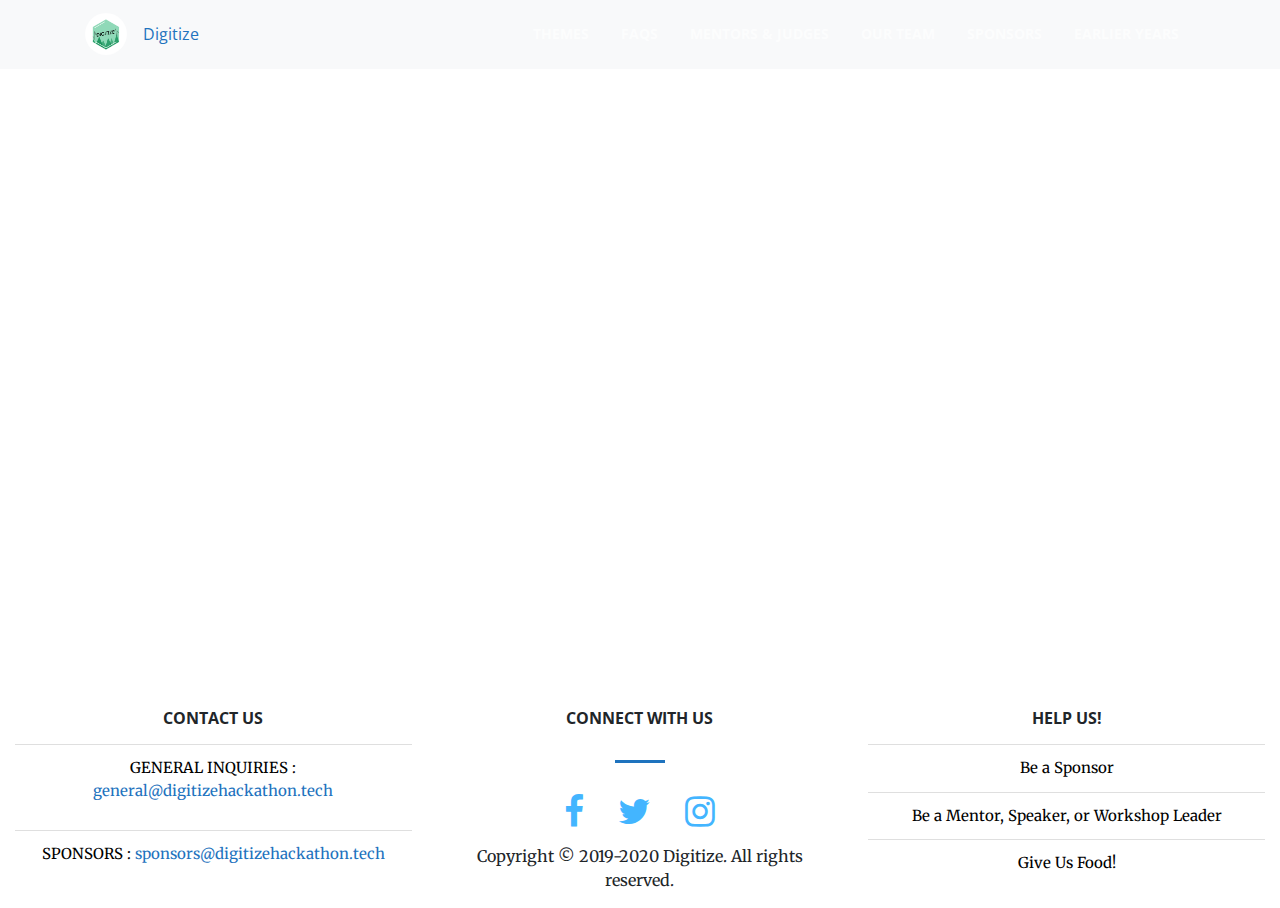
<file: pastyears.html>
<!DOCTYPE html>
<html lang="en">



<!--
    DIGITIZE WEBSITE COMMENTING AND EDITING RULES by Sheryl

    - all sections should have a beginning comment and an end comment
        -EX: SECTION ..........some code.......END SECTION
    - Don't add or delete any of the links or libraries below or else the whole website's styling will be messed up
    
COLOR SCHEME:
Dom: #1e73be;
Sub:white;
Accent: #88C425;
Shadow: #2369a8;
-->




<head>
    <!--LINKS AND LIBRARIES-->
    <meta charset="utf-8">
    <meta name="viewport" content="width=device-width, initial-scale=1, shrink-to-fit=no">
    <meta name="description" content="Digitize Hackathon : September 28-29">
    <meta name="keywords" content="Hackathon,Code,Coding,Programming">
    <meta name="author" content="Digitize">

    <script src="https://ajax.googleapis.com/ajax/libs/jquery/3.2.1/jquery.min.js"></script>
    <script src="https://maxcdn.bootstrapcdn.com/bootstrap/3.3.7/js/bootstrap.min.js"></script>

    <script src="//maxcdn.bootstrapcdn.com/bootstrap/4.0.0/js/bootstrap.min.js"></script>
    <script src="//code.jquery.com/jquery-1.11.1.min.js"></script>

    <script src="//maxcdn.bootstrapcdn.com/bootstrap/4.1.1/js/bootstrap.min.js"></script>
    <script src="//cdnjs.cloudflare.com/ajax/libs/jquery/3.2.1/jquery.min.js"></script>

    <!-- <object data="carousel.js"></object> -->


    <!--FAVICON-->
    <link rel="icon" type="image/png" sizes="32x32" href="/favicon-32x32.png">
    <link rel="icon" type="image/png" sizes="16x16" href="/favicon-16x16.png">

    <title>Digitize III</title>

    <!-- Bootstrap core CSS -->
    <link href="vendor/bootstrap/css/bootstrap.min.css" rel="stylesheet">
    <!-- Custom fonts -->
    <link href="vendor/font-awesome/css/font-awesome.min.css" rel="stylesheet" type="text/css">
    <link
        href='https://fonts.googleapis.com/css?family=Open+Sans:300italic,400italic,600italic,700italic,800italic,400,300,600,700,800'
        rel='stylesheet' type='text/css'>
    <link
        href='https://fonts.googleapis.com/css?family=Merriweather:400,300,300italic,400italic,700,700italic,900,900italic'
        rel='stylesheet' type='text/css'>
    <!-- Plugin CSS -->
    <link href="vendor/magnific-popup/magnific-popup.css" rel="stylesheet">
    <!-- Custom styles-->
    <link href="css/creative.min.css" rel="stylesheet">
    <!--END LINKS AND LIBRARIES-->

</head>

<body id="page-top">
    <!-- NAVIGATION -->
    <nav class="navbar navbar-expand-lg navbar-dark bg-light fixed-top" id="mainNav">
        <div class="container">
            <span class="glyphicon glyphicon-align-left" aria-hidden="true">
                <a class="navbar-brand js-scroll-trigger" href="#page-top"><img src="img/logo.png" height="42"
                        width="42" style="border-radius: 50%;" /></a>
            </span>
            <a class="navbar-link js-scroll-trigger" href="index.html"> Digitize </a>
            <button class="navbar-toggler navbar-toggler-right" type="button" data-toggle="collapse"
                data-target="#navbarResponsive" aria-controls="navbarResponsive" aria-expanded="false"
                aria-label="Toggle navigation">
                <span class="navbar-toggler-icon"></span>
            </button>
            <div class="collapse navbar-collapse" id="navbarResponsive">
                <ul class="navbar-nav ml-auto">
                    <li class="nav-item">
                        <a class="nav-link js-scroll-trigger" href="themes.html">Themes</a>
                    </li>
                    <li class="nav-item">
                        <a class="nav-link js-scroll-trigger" href="faq.html">FAQs</a>
                    </li>
                    <li class="nav-item">
                        <a class="nav-link js-scroll-trigger" href="mentor.html">Mentors & Judges</a>
                    </li>
                    <li class="nav-item">
                        <a class="nav-link js-scroll-trigger" href="team.html">Our Team</a>
                    </li>
                    <li class="nav-item">
                        <a class="nav-link js-scroll-trigger" href="sponsors.html">Sponsors</a>
                    </li>
                    <li class="nav-item">
                        <a class="nav-link js-scroll-trigger" href="pastyears.html">Earlier Years</a>
                    </li>
                    <!--
                    <li class="nav-item">
                        <a class="nav-link" style="color: #88C425;" href="https://digitize.typeform.com/to/NXWvSD">Register Now</a>
                    </li>-->
                </ul>
            </div>
        </div>
    </nav>
    <!--END NAVIGATION-->


    <section style="height: 700px;">
    
    </section>
    <!-- Bootstrap core JavaScript -->
    <script src="vendor/jquery/jquery.min.js"></script>
    <script src="vendor/bootstrap/js/bootstrap.bundle.min.js"></script>
    <!-- Plugin JavaScript -->
    <script src="vendor/jquery-easing/jquery.easing.min.js"></script>
    <script src="vendor/scrollreveal/scrollreveal.min.js"></script>
    <script src="vendor/magnific-popup/jquery.magnific-popup.min.js"></script>
    <!-- Custom scripts for this template -->
    <script src="js/creative.min.js"></script>
</body>

<!-- https://digitize.devpost.com/submissions -->



    <!-- FOOTER -->
 <footer class="container-fluid text-center">
    <style>
        .fa {
            padding: 15px;
            font-size: 35px;
            color: #43b5ff;
        }

        .fa:hover {
            color: #cefde2;
            text-decoration: none;
        }
    </style>

    <div class="row">
        <!--FIRST CONTACT COLUMN-->
        <div class="col-sm-4">
            <h3 class="btn">Contact us</h3>

            <br />
            <ul class="list-group list-group-flush" style="background-color: #1e73be; ">
                <li style=" color:#000;font-size:15px;" class="list-group-item">
                    <p class=" display-5">GENERAL INQUIRIES : <a
                            href="mailto:general@digitizehackathon.tech">general@digitizehackathon.tech</a></p>
                </li>
                <li style=" color:#000;font-size:15px;" class="list-group-item">
                    <p class=" display-5">SPONSORS : <a
                            href="mailto:sponsors@digitizehackathon.tech">sponsors@digitizehackathon.tech</a></p>
                </li>
            </ul>
        </div>
        <!--END FIRST CONTACT COLUMN-->
        <!--CONNECT COLUMN-->
        <div class="col-sm-4">
            <h3 class="btn">Connect with us</h3>
            <hr my-4 />
            <div class="container">
                <a href="https://www.facebook.com/digitize.hackathon.3" target="_blank" class="fa fa-facebook"></a>
                <a href="https://twitter.com/digitizehacks" target="_blank" class="fa fa-twitter"></a>
                <a href="https://www.instagram.com/digitizehackathon/" target="_blank" class="fa fa-instagram"></a>
            </div>
            <p>Copyright © 2019-2020 Digitize. All rights reserved.</p>
        </div>
        <!--END CONNECT COLUMN-->
        <!--THIRD CONTACT COLUMN-->
        <div class="col-sm-4" id="helpus">
            <h3 class="btn"> Help Us! </h3>

            <br />
            <ul class="list-group list-group-flush" style="background-color: #1e73be; ">
                <li style=" color:#000;font-size:15px;" class="list-group-item"><a target="_blank"
                        href="img/sponsorship_prospectus.pdf" style="color:black;" class=" display-5">Be a
                        Sponsor</a>
                </li>
                <li style=" color:#000;font-size:15px;" class="list-group-item"><a target="_blank"
                        href="https://tinyurl.com/digitizementorspeaker" style="color:black;" class=" display-5">Be
                        a
                        Mentor, Speaker, or Workshop Leader</a></li>
                <li style=" color:#000;font-size:15px;" class="list-group-item"><a target="_blank"
                        href="img/food_sponsorship_prospectus.pdf" style="color:black;" class=" display-5">Give Us
                        Food!</a></li>
            </ul>
        </div>
        <!--END THIRD CONTACT COLUMN-->
    </div>
</footer>
<!-- FOOTER -->

</html>
</file>
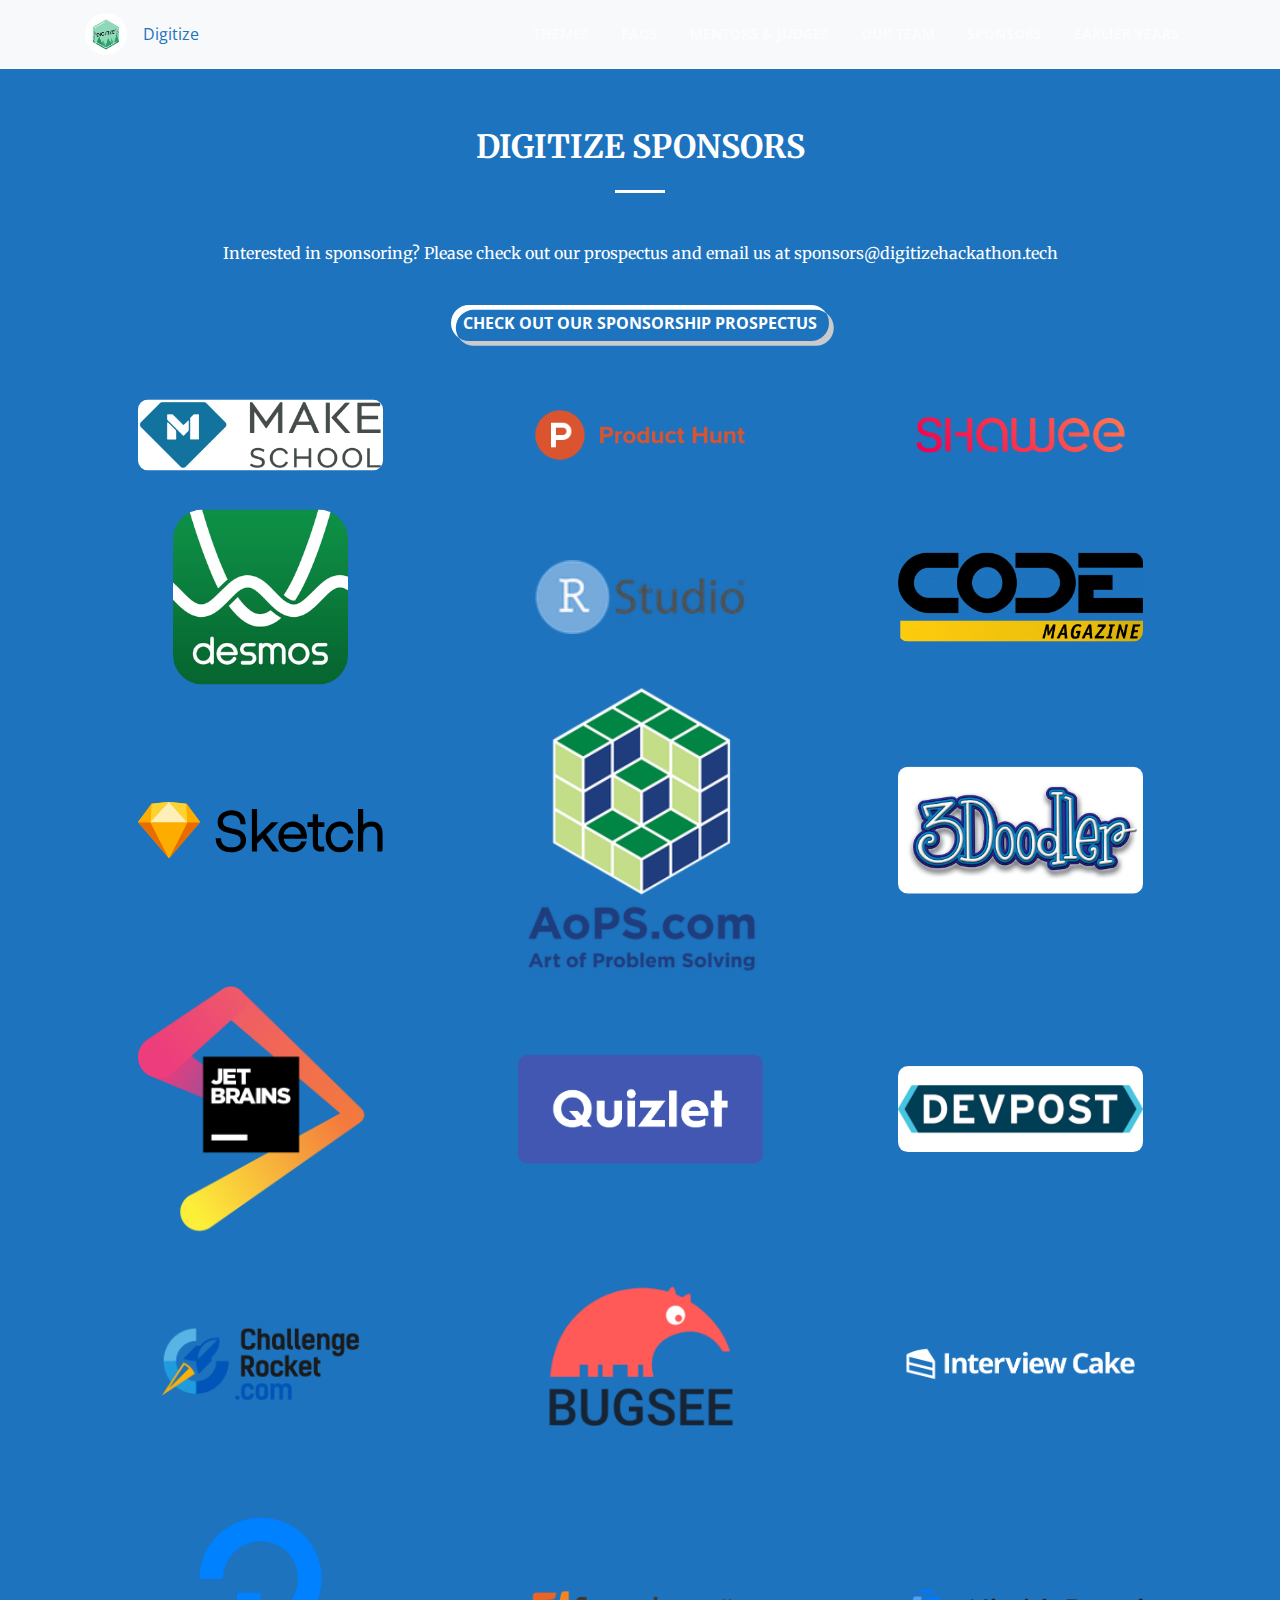
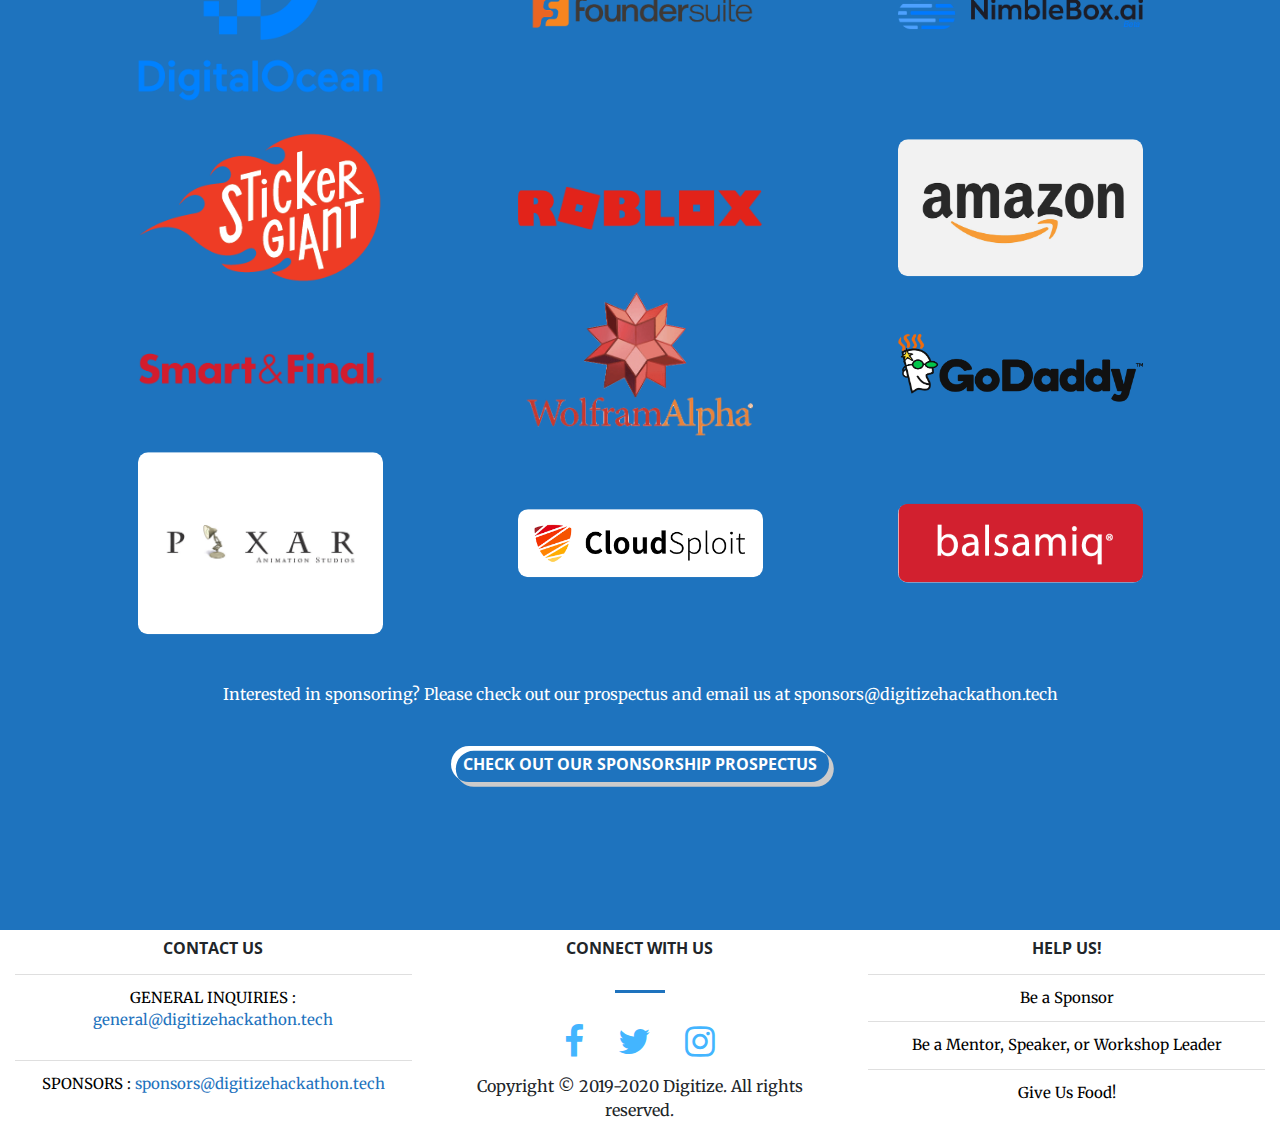
<file: sponsors.html>
<!DOCTYPE html>
<html lang="en">



<!--
    DIGITIZE WEBSITE COMMENTING AND EDITING RULES by Sheryl

    - all sections should have a beginning comment and an end comment
        -EX: SECTION ..........some code.......END SECTION
    - Don't add or delete any of the links or libraries below or else the whole website's styling will be messed up
    
COLOR SCHEME:
Dom: #1e73be;
Sub:white;
Accent: #88C425;
Shadow: #2369a8;
-->




<head>
    <!--LINKS AND LIBRARIES-->
    <meta charset="utf-8">
    <meta name="viewport" content="width=device-width, initial-scale=1, shrink-to-fit=no">
    <meta name="description" content="Digitize Hackathon : September 28-29">
    <meta name="keywords" content="Hackathon,Code,Coding,Programming">
    <meta name="author" content="Digitize">

    <script src="https://ajax.googleapis.com/ajax/libs/jquery/3.2.1/jquery.min.js"></script>
    <script src="https://maxcdn.bootstrapcdn.com/bootstrap/3.3.7/js/bootstrap.min.js"></script>

    <script src="//maxcdn.bootstrapcdn.com/bootstrap/4.0.0/js/bootstrap.min.js"></script>
    <script src="//code.jquery.com/jquery-1.11.1.min.js"></script>

    <script src="//maxcdn.bootstrapcdn.com/bootstrap/4.1.1/js/bootstrap.min.js"></script>
    <script src="//cdnjs.cloudflare.com/ajax/libs/jquery/3.2.1/jquery.min.js"></script>

    <!-- <object data="carousel.js"></object> -->


    <!--FAVICON-->
    <link rel="icon" type="image/png" sizes="32x32" href="/favicon-32x32.png">
    <link rel="icon" type="image/png" sizes="16x16" href="/favicon-16x16.png">

    <title>Digitize III</title>

    <!-- Bootstrap core CSS -->
    <link href="vendor/bootstrap/css/bootstrap.min.css" rel="stylesheet">
    <!-- Custom fonts -->
    <link href="vendor/font-awesome/css/font-awesome.min.css" rel="stylesheet" type="text/css">
    <link
        href='https://fonts.googleapis.com/css?family=Open+Sans:300italic,400italic,600italic,700italic,800italic,400,300,600,700,800'
        rel='stylesheet' type='text/css'>
    <link
        href='https://fonts.googleapis.com/css?family=Merriweather:400,300,300italic,400italic,700,700italic,900,900italic'
        rel='stylesheet' type='text/css'>
    <!-- Plugin CSS -->
    <link href="vendor/magnific-popup/magnific-popup.css" rel="stylesheet">
    <!-- Custom styles-->
    <link href="css/creative.min.css" rel="stylesheet">
    <!--END LINKS AND LIBRARIES-->

</head>

<body id="page-top">
    <!-- NAVIGATION -->
    <nav class="navbar navbar-expand-lg navbar-dark bg-light fixed-top" id="mainNav">
        <div class="container">
            <span class="glyphicon glyphicon-align-left" aria-hidden="true">
                <a class="navbar-brand js-scroll-trigger" href="#page-top"><img src="img/logo.png" height="42"
                        width="42" style="border-radius: 50%;" /></a>
            </span>
            <a class="navbar-link js-scroll-trigger" href="index.html"> Digitize </a>
            <button class="navbar-toggler navbar-toggler-right" type="button" data-toggle="collapse"
                data-target="#navbarResponsive" aria-controls="navbarResponsive" aria-expanded="false"
                aria-label="Toggle navigation">
                <span class="navbar-toggler-icon"></span>
            </button>
            <div class="collapse navbar-collapse" id="navbarResponsive">
                <ul class="navbar-nav ml-auto">
                    <li class="nav-item">
                        <a class="nav-link js-scroll-trigger" href="themes.html">Themes</a>
                    </li>
                    <li class="nav-item">
                        <a class="nav-link js-scroll-trigger" href="faq.html">FAQs</a>
                    </li>
                    <li class="nav-item">
                        <a class="nav-link js-scroll-trigger" href="mentor.html">Mentors & Judges</a>
                    </li>
                    <li class="nav-item">
                        <a class="nav-link js-scroll-trigger" href="team.html">Our Team</a>
                    </li>
                    <li class="nav-item">
                        <a class="nav-link js-scroll-trigger" href="sponsors.html">Sponsors</a>
                    </li>
                    <li class="nav-item">
                        <a class="nav-link js-scroll-trigger" href="pastyears.html">Earlier Years</a>
                    </li>
                    <!--
                    <li class="nav-item">
                        <a class="nav-link" style="color: #88C425;" href="https://digitize.typeform.com/to/NXWvSD">Register Now</a>
                    </li>-->
                </ul>
            </div>
        </div>
    </nav>
    <!--END NAVIGATION-->


<!--SPONSORS SECION-->
<section class="bg-primary" id="sponsors">
    <!--SPONSORS-->
    <div class="container text-center">
        <!--add digitize sponsors-->
        <h2 class="section-heading text-white">Digitize sponsors</h2>
        <hr class="light my-4" />
        <br>
    <p style="color: white;">Interested in sponsoring? Please check out our prospectus and email us at sponsors@digitizehackathon.tech</p>
    <div class="col-lg-8 mx-auto">
        <!--BUTTONS START-->
        <!--BUTTON TO SIGN UP SECTION-->
        <br>
            <a class="btn offset" style="margin-bottom: 20px; padding 10px; color: white;;" target="_blank" 
        href="img/sponsorship_prospectus.pdf">Check out our Sponsorship Prospectus</a>
        <!--END BUTTONS TO SIGN UP-->
        <!--<p class="text-faded mb-5"> Date/Time</p>-->
    </div>
    <!--BUTTON STYLE-->
    <style>
        .offset {
            box-shadow: 0.3em 0.3em 0 0 rgb(204, 203, 203), inset 0.3em 0.3em 0 0 white;
        }
    
        .offset:hover {
            box-shadow: 0 0 0 0 black, inset 6em 3.5em 0 0 rgb(212, 214, 208);
        }
    </style>
        <div class="row">
            <div class="col-sm-4">
                <a href="https://www.makeschool.com/" target="_blank">
                    <img style="width:70%" src="img/sponsor/logo-grey.jpg" id="icon" />
                </a>
            </div>

            <div class="col-sm-4">
                <!--<a href="https://www.hackplus.io/" target="_blank">
                        <img style="width:70%" src="img/sponsor/hackplus.png" id="icon" />
                    </a>-->

                <a href="https://www.producthunt.com/" target="_blank">
                    <img style="width:70%" src="img/sponsor/producthunt.png" id="icon" />
                </a>

            </div>
            <div class="col-sm-4">
                <a href="https://shawee.io/" target="_blank">
                    <img style="width:70%" src="img/sponsor/shaweenew.png" id="icon" />
                </a>
            </div>

        </div>

        <div class="row">
            <div class="col-sm-4">
                <a href="https://www.desmos.com/" target="_blank">
                    <img style="width:50%" src="img/sponsor/desmoslogo.png" id="icon" />
                </a>

            </div>
            <div class="col-sm-4">
                <a href="https://www.rstudio.com/" target="_blank">
                    <img style="width:60%" src="img/sponsor/rstudio.png" id="icon" />
                </a>

            </div>
            <div class="col-sm-4">
                <!--<a href="https://www.talkingrain.com/" target="_blank">
                        <img style="width:70%" src="img/sponsor/talkingrain.png" id="icon" />
                    </a>-->
                <a href="https://www.codemag.com/" target="_blank">
                    <img style="width:70%" src="img/sponsor/codemagazine.png" id="icon" />
                </a>
            </div>

        </div>

        <div class="row">
            <div class="col-sm-4">
                <!--<a href="https://get.tech/" target="_blank">
                        <img style="width:70%" src="img/sponsor/dottech.png" id="icon" />
                    </a>-->
                <a href="https://www.sketch.com/" target="_blank">
                    <img style="width:70%" src="img/sponsor/sketch.svg" id="icon" />
                </a>
            </div>
            <!--END FIRST ICON-->
            <div class="col-sm-4">
                <a href="https://www.aopsacademy.org/" target="_blank">
                    <img style="width:70%" src="img/sponsor/aops.png" id="icon" />
                </a>

            </div>
            <div class="col-sm-4">
                <a href="http://www.the3doodler.com/" target="_blank">
                    <img style="width:70%" src="img/sponsor/3doodler.jpg" id="icon" />
                </a>
            </div>

        </div>

        <div class="row">
            <div class="col-sm-4">
                <a href="https://www.jetbrains.com/" target="_blank">
                    <img style="width:70%" src="img/sponsor/jetbrains.png" id="icon" />
                </a>
            </div>
            <div class="col-sm-4">
                <a href="https://www.quizlet.com" target="_blank">
                    <img style="width:70%" src="img/sponsor/quizlet.png" id="icon" />
                </a>
            </div>
            <div class="col-sm-4">
                <!--<a href="https://estimote.com/" target="_blank">
                        <img style="width:70%" src="img/sponsor/estimote.png" id="icon" />
                    </a>-->
                <a href="https://www.devpost.com/" target="_blank">
                    <img style="width:70%" src="img/sponsor/Devpost.jpg" id="icon" />
                </a>
            </div>

        </div>
        <div class="row">
            <div class="col-sm-4">
                <a href=" http://bit.ly/DigitizeChallenge" target="_blank">
                    <img style="width:70%" src="img/sponsor/challengerocket.png" id="icon" />
                </a>
            </div>
            <div class="col-sm-4">
                <a href="https://www.bugsee.com/" target="_blank">
                    <img style="width:70%" src="img/sponsor/bugsee.png" id="icon" />
                </a>
            </div>
            <div class="col-sm-4">
                <a href="https://www.interviewcake.com/" target="_blank">
                    <img style="width:70%" src="img/sponsor/interviewcake.png" id="icon" />
                </a>
            </div>

        </div>
        <div class="row">
            <div class="col-sm-4">
                <a href="https://www.digitalocean.com/" target="_blank">
                    <img style="width:70%" src="img/sponsor/do.png" id="icon" />
                </a>
            </div>
            <div class="col-sm-4">
                <a href="https://www.foundersuite.com/" target="_blank">
                    <img style="width:70%" src="img/sponsor/founder.png" id="icon" />
                </a>
            </div>
            <div class="col-sm-4">
                <a href="https://nimblebox.ai/" target="_blank">
                    <img style="width:70%" src="img/sponsor/nimble.png" id="icon" />
                </a>
            </div>

        </div>
        <div class="row">
            <div class="col-sm-4">
                <a href="https://www.stickergiant.com/" target="_blank">
                    <img style="width:70%" src="img/sponsor/sticker.png" id="icon" />
                </a>
            </div>
            <div class="col-sm-4">
                <a href="https://www.roblox.com/" target="_blank">
                    <img style="width:70%" src="img/sponsor/roblox.png" id="icon" />
                </a>
            </div>
            <div class="col-sm-4">
                <a href="https://www.amazon.com/" target="_blank">
                    <img style="width:70%" src="img/sponsor/amazonlogo.jpg" id="icon" />
                </a>
            </div>

        </div>
        <div class="row">
            <div class="col-sm-4">
                <a href="https://www.smartandfinal.com/" target="_blank">
                    <img style="width:70%" src="img/sponsor/smart.png" id="icon" />
                </a>
            </div>
            <div class="col-sm-4">
                <a href="m.wolframalpha.com/" target="_blank">
                    <img style="width:70%" src="img/sponsor/wolfram.png" id="icon" />
                </a>
            </div>
            <div class="col-sm-4">
                <a href="https://www.godaddy.com/" target="_blank">
                    <img style="width:70%" src="img/sponsor/godaddy.png" id="icon" />
                </a>
            </div>

        </div>
        <div class="row">
            <div class="col-sm-4">
                <a href="https://www.pixar.com/" target="_blank">
                    <img style="width:70%" src="img/sponsor/pixar.jpg" id="icon" />
                </a>
            </div>
            <div class="col-sm-4">
                <a href="https://www.cloudsploit.com/" target="_blank">
                    <img style="width:70%" src="img/sponsor/cloudsploit.png" id="icon" />
                </a>
            </div>
            <div class="col-sm-4">
                <a href="https://balsamiq.com/" target="_blank">
                    <img style="width:70%" src="img/sponsor/balsamiq.png" id="icon" />
                </a>
            </div>

        </div>
    </div>

    <style>
        #icon {
            position: relative;
            top: 50%;
            -webkit-transform: translateY(-50%);
            -ms-transform: translateY(-50%);
            transform: translateY(-50%);
            border-radius: 10px;
        }
    </style>
<center>
    <br>
    <br>
    <p style="color: white;">Interested in sponsoring? Please check out our prospectus and email us at sponsors@digitizehackathon.tech</p>
    <div class="col-lg-8 mx-auto">
        <!--BUTTONS START-->
        <!--BUTTON TO SIGN UP SECTION-->
        <br>
            <a class="btn offset" style="margin-bottom: 20px; padding 10px; color: white;;" target="_blank" 
        href="img/sponsorship_prospectus.pdf">Check out our Sponsorship Prospectus</a>
        <!--END BUTTONS TO SIGN UP-->
        <!--<p class="text-faded mb-5"> Date/Time</p>-->
    </div>
    <!--BUTTON STYLE-->
    <style>
        .offset {
            box-shadow: 0.3em 0.3em 0 0 rgb(204, 203, 203), inset 0.3em 0.3em 0 0 white;
        }
    
        .offset:hover {
            box-shadow: 0 0 0 0 black, inset 6em 3.5em 0 0 rgb(212, 214, 208);
        }
    </style>
</center>



    <!--END SPONSORS-->
</section>
<!--END SPONSORS SECTION-->
<!-- Bootstrap core JavaScript -->
<script src="vendor/jquery/jquery.min.js"></script>
<script src="vendor/bootstrap/js/bootstrap.bundle.min.js"></script>
<!-- Plugin JavaScript -->
<script src="vendor/jquery-easing/jquery.easing.min.js"></script>
<script src="vendor/scrollreveal/scrollreveal.min.js"></script>
<script src="vendor/magnific-popup/jquery.magnific-popup.min.js"></script>
<!-- Custom scripts for this template -->
<script src="js/creative.min.js"></script>
</body>

    <!-- FOOTER -->
 <footer class="container-fluid text-center">
    <style>
        .fa {
            padding: 15px;
            font-size: 35px;
            color: #43b5ff;
        }

        .fa:hover {
            color: #cefde2;
            text-decoration: none;
        }
    </style>

    <div class="row">
        <!--FIRST CONTACT COLUMN-->
        <div class="col-sm-4">
            <h3 class="btn">Contact us</h3>

            <br />
            <ul class="list-group list-group-flush" style="background-color: #1e73be; ">
                <li style=" color:#000;font-size:15px;" class="list-group-item">
                    <p class=" display-5">GENERAL INQUIRIES : <a
                            href="mailto:general@digitizehackathon.tech">general@digitizehackathon.tech</a></p>
                </li>
                <li style=" color:#000;font-size:15px;" class="list-group-item">
                    <p class=" display-5">SPONSORS : <a
                            href="mailto:sponsors@digitizehackathon.tech">sponsors@digitizehackathon.tech</a></p>
                </li>
            </ul>
        </div>
        <!--END FIRST CONTACT COLUMN-->
        <!--CONNECT COLUMN-->
        <div class="col-sm-4">
            <h3 class="btn">Connect with us</h3>
            <hr my-4 />
            <div class="container">
                <a href="https://www.facebook.com/digitize.hackathon.3" target="_blank" class="fa fa-facebook"></a>
                <a href="https://twitter.com/digitizehacks" target="_blank" class="fa fa-twitter"></a>
                <a href="https://www.instagram.com/digitizehackathon/" target="_blank" class="fa fa-instagram"></a>
            </div>
            <p>Copyright © 2019-2020 Digitize. All rights reserved.</p>
        </div>
        <!--END CONNECT COLUMN-->
        <!--THIRD CONTACT COLUMN-->
        <div class="col-sm-4" id="helpus">
            <h3 class="btn"> Help Us! </h3>

            <br />
            <ul class="list-group list-group-flush" style="background-color: #1e73be; ">
                <li style=" color:#000;font-size:15px;" class="list-group-item"><a target="_blank"
                        href="img/sponsorship_prospectus.pdf" style="color:black;" class=" display-5">Be a
                        Sponsor</a>
                </li>
                <li style=" color:#000;font-size:15px;" class="list-group-item"><a target="_blank"
                        href="https://tinyurl.com/digitizementorspeaker" style="color:black;" class=" display-5">Be
                        a
                        Mentor, Speaker, or Workshop Leader</a></li>
                <li style=" color:#000;font-size:15px;" class="list-group-item"><a target="_blank"
                        href="img/food_sponsorship_prospectus.pdf" style="color:black;" class=" display-5">Give Us
                        Food!</a></li>
            </ul>
        </div>
        <!--END THIRD CONTACT COLUMN-->
    </div>
</footer>
<!-- FOOTER -->

</html>
</file>
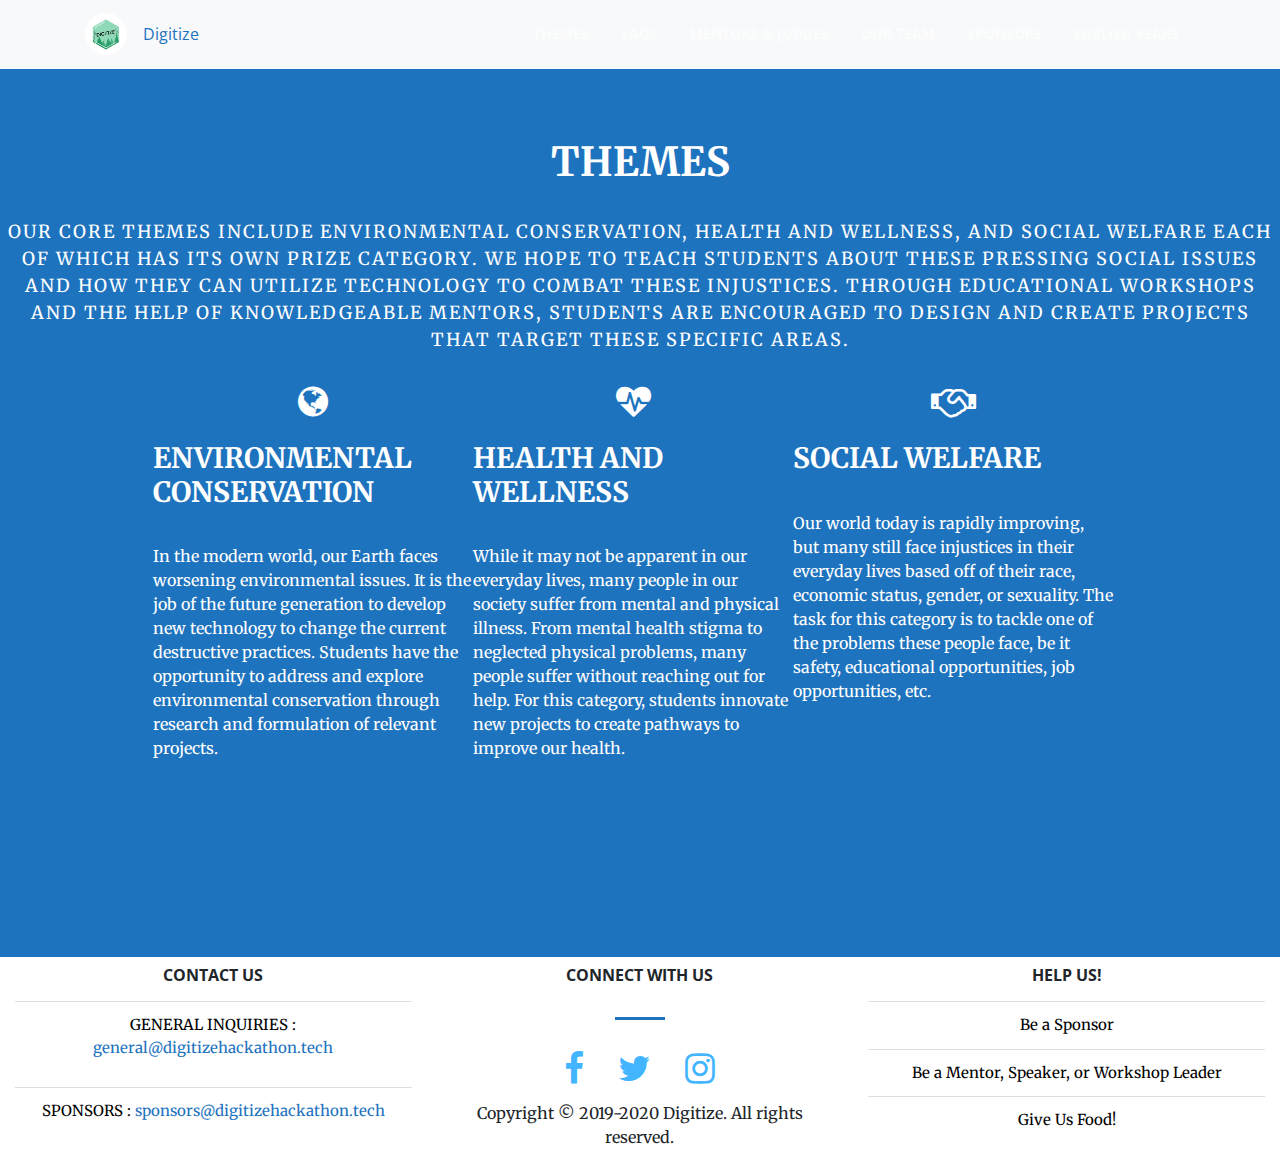
<file: themes.html>
<!DOCTYPE html>
<html lang="en">



<!--
    DIGITIZE WEBSITE COMMENTING AND EDITING RULES by Sheryl

    - all sections should have a beginning comment and an end comment
        -EX: SECTION ..........some code.......END SECTION
    - Don't add or delete any of the links or libraries below or else the whole website's styling will be messed up
    
COLOR SCHEME:
Dom: #1e73be;
Sub:white;
Accent: #88C425;
Shadow: #2369a8;
-->




<head>
    <!--LINKS AND LIBRARIES-->
    <meta charset="utf-8">
    <meta name="viewport" content="width=device-width, initial-scale=1, shrink-to-fit=no">
    <meta name="description" content="Digitize Hackathon : September 28-29">
    <meta name="keywords" content="Hackathon,Code,Coding,Programming">
    <meta name="author" content="Digitize">

    <script src="https://ajax.googleapis.com/ajax/libs/jquery/3.2.1/jquery.min.js"></script>
    <script src="https://maxcdn.bootstrapcdn.com/bootstrap/3.3.7/js/bootstrap.min.js"></script>

    <script src="//maxcdn.bootstrapcdn.com/bootstrap/4.0.0/js/bootstrap.min.js"></script>
    <script src="//code.jquery.com/jquery-1.11.1.min.js"></script>

    <script src="//maxcdn.bootstrapcdn.com/bootstrap/4.1.1/js/bootstrap.min.js"></script>
    <script src="//cdnjs.cloudflare.com/ajax/libs/jquery/3.2.1/jquery.min.js"></script>

    <!-- <object data="carousel.js"></object> -->


    <!--FAVICON-->
    <link rel="icon" type="image/png" sizes="32x32" href="/favicon-32x32.png">
    <link rel="icon" type="image/png" sizes="16x16" href="/favicon-16x16.png">

    <title>Digitize III</title>

    <!-- Bootstrap core CSS -->
    <link href="vendor/bootstrap/css/bootstrap.min.css" rel="stylesheet">
    <!-- Custom fonts -->
    <link href="vendor/font-awesome/css/font-awesome.min.css" rel="stylesheet" type="text/css">
    <link
        href='https://fonts.googleapis.com/css?family=Open+Sans:300italic,400italic,600italic,700italic,800italic,400,300,600,700,800'
        rel='stylesheet' type='text/css'>
    <link
        href='https://fonts.googleapis.com/css?family=Merriweather:400,300,300italic,400italic,700,700italic,900,900italic'
        rel='stylesheet' type='text/css'>
    <!-- Plugin CSS -->
    <link href="vendor/magnific-popup/magnific-popup.css" rel="stylesheet">
    <!-- Custom styles-->
    <link href="css/creative.min.css" rel="stylesheet">
    <!--END LINKS AND LIBRARIES-->

</head>

<body id="page-top">
    <!-- NAVIGATION -->
    <nav class="navbar navbar-expand-lg navbar-dark bg-light fixed-top" id="mainNav">
        <div class="container">
            <span class="glyphicon glyphicon-align-left" aria-hidden="true">
                <a class="navbar-brand js-scroll-trigger" href="#page-top"><img src="img/logo.png" height="42"
                        width="42" style="border-radius: 50%;" /></a>
            </span>
            <a class="navbar-link js-scroll-trigger" href="index.html"> Digitize </a>
            <button class="navbar-toggler navbar-toggler-right" type="button" data-toggle="collapse"
                data-target="#navbarResponsive" aria-controls="navbarResponsive" aria-expanded="false"
                aria-label="Toggle navigation">
                <span class="navbar-toggler-icon"></span>
            </button>
            <div class="collapse navbar-collapse" id="navbarResponsive">
                <ul class="navbar-nav ml-auto">
                    <li class="nav-item">
                        <a class="nav-link js-scroll-trigger" href="themes.html">Themes</a>
                    </li>
                    <li class="nav-item">
                        <a class="nav-link js-scroll-trigger" href="faq.html">FAQs</a>
                    </li>
                    <li class="nav-item">
                        <a class="nav-link js-scroll-trigger" href="mentor.html">Mentors & Judges</a>
                    </li>
                    <li class="nav-item">
                        <a class="nav-link js-scroll-trigger" href="team.html">Our Team</a>
                    </li>
                    <li class="nav-item">
                        <a class="nav-link js-scroll-trigger" href="sponsors.html">Sponsors</a>
                    </li>
                    <li class="nav-item">
                        <a class="nav-link js-scroll-trigger" href="pastyears.html">Earlier Years</a>
                    </li>
                    <!--
                    <li class="nav-item">
                        <a class="nav-link" style="color: #88C425;" href="https://digitize.typeform.com/to/NXWvSD">Register Now</a>
                    </li>-->
                </ul>
            </div>
        </div>
    </nav>
    <!--END NAVIGATION-->

    <!--THEMES-->
    <section class="bg-primary">
        <div class="row no-gutters" >
            <div class="col-md-12 theme-header text-center" id="themes" style="height: 90px">
                <h1 class="display-5 text-center fadezzz"
                    style="padding-top: 10px; padding-bottom: 10px; color: white; font-weight:bold">Themes</h1>
                <hr class="my-4">
            </div>
                <div style=" margin-bottom: 30px; color: white;">
                    <div class="title-arch">
                        <p>Our core themes include environmental conservation, health and wellness, and social welfare
                            each
                            of
                            which has its own prize category. We hope to teach students about these pressing social
                            issues
                            and
                            how they can utilize technology to combat these injustices. Through educational workshops
                            and
                            the
                            help of knowledgeable mentors, students are encouraged to design and create projects that
                            target
                            these specific areas. </p>
                    </div>
                    <div class="col-xl-3 col-lg-3 col-md-3 col-sm-3 project wow animated animated4 fadeInLeft"
                        style="margin-left: 153px; color:white;">
                        <!--THEME 1-->
                        <h2 class="display-5 theme-icon" style="text-align:center; color: white;"><i class="fa fa-globe"
                                aria-hidden="true" style="color: white;"></i></h2>
                        <div>
                            <h3>Environmental Conservation</h3>
                            <hr />
                            <p>In the modern world, our Earth faces worsening environmental issues. It is the job of the
                                future
                                generation to develop new technology to change the current destructive practices.
                                Students
                                have
                                the opportunity to address and explore environmental conservation through research and
                                formulation of relevant projects. </p>

                        </div>
                    </div>
                    <div
                        class="col-xl-3 col-lg-3 col-md-3 col-sm-3 project project-3 wow animated animated2 fadeInLeft">
                        <h2 class="display-5 theme-icon" style="text-align:center; color: white;"><i class="fa fa-heartbeat"
                                aria-hidden="true" style="color: white;"></i></h2>
                        <div>

                            <h3>Health and Wellness</h3>
                            <hr />
                            <p>
                                While it may not be apparent in our everyday lives, many people in our society suffer
                                from
                                mental and physical illness. From mental health stigma to neglected physical problems,
                                many
                                people suffer without reaching out for help. For this category, students innovate new
                                projects
                                to create pathways to improve our health.
                            </p>

                        </div>
                    </div>
                    <div class="col-xl-3 col-lg-3 col-md-3 col-sm-3 project project-4 wow animated fadeInLeft">
                        <h2 class="display-5 theme-icon" style="text-align:center;"><i class="fa fa-handshake-o"
                                aria-hidden="true" style="color: white;"></i></h2>
                        <div>
                            <h3>Social Welfare</h3>
                            <hr style="color: white;"/>
                            <p>Our world today is rapidly improving, but many still face injustices in their everyday
                                lives
                                based off of their race, economic status, gender, or sexuality. The task for this
                                category
                                is to
                                tackle one of the problems these people face, be it safety, educational opportunities,
                                job
                                opportunities, etc. </p>

                        </div>
                    </div>
                </div>
                <div class="clearfix"></div>
            </div>
    </section>
    <!-- Bootstrap core JavaScript -->
    <script src="vendor/jquery/jquery.min.js"></script>
    <script src="vendor/bootstrap/js/bootstrap.bundle.min.js"></script>
    <!-- Plugin JavaScript -->
    <script src="vendor/jquery-easing/jquery.easing.min.js"></script>
    <script src="vendor/scrollreveal/scrollreveal.min.js"></script>
    <script src="vendor/magnific-popup/jquery.magnific-popup.min.js"></script>
    <!-- Custom scripts for this template -->
    <script src="js/creative.min.js"></script>
</body>

 <!-- FOOTER -->
 <footer class="container-fluid text-center">
    <style>
        .fa {
            padding: 15px;
            font-size: 35px;
            color: #43b5ff;
        }

        .fa:hover {
            color: #cefde2;
            text-decoration: none;
        }
    </style>

    <div class="row">
        <!--FIRST CONTACT COLUMN-->
        <div class="col-sm-4">
            <h3 class="btn">Contact us</h3>

            <br />
            <ul class="list-group list-group-flush" style="background-color: #1e73be; ">
                <li style=" color:#000;font-size:15px;" class="list-group-item">
                    <p class=" display-5">GENERAL INQUIRIES : <a
                            href="mailto:general@digitizehackathon.tech">general@digitizehackathon.tech</a></p>
                </li>
                <li style=" color:#000;font-size:15px;" class="list-group-item">
                    <p class=" display-5">SPONSORS : <a
                            href="mailto:sponsors@digitizehackathon.tech">sponsors@digitizehackathon.tech</a></p>
                </li>
            </ul>
        </div>
        <!--END FIRST CONTACT COLUMN-->
        <!--CONNECT COLUMN-->
        <div class="col-sm-4">
            <h3 class="btn">Connect with us</h3>
            <hr my-4 />
            <div class="container">
                <a href="https://www.facebook.com/digitize.hackathon.3" target="_blank" class="fa fa-facebook"></a>
                <a href="https://twitter.com/digitizehacks" target="_blank" class="fa fa-twitter"></a>
                <a href="https://www.instagram.com/digitizehackathon/" target="_blank" class="fa fa-instagram"></a>
            </div>
            <p>Copyright © 2019-2020 Digitize. All rights reserved.</p>
        </div>
        <!--END CONNECT COLUMN-->
        <!--THIRD CONTACT COLUMN-->
        <div class="col-sm-4" id="helpus">
            <h3 class="btn"> Help Us! </h3>

            <br />
            <ul class="list-group list-group-flush" style="background-color: #1e73be; ">
                <li style=" color:#000;font-size:15px;" class="list-group-item"><a target="_blank"
                        href="img/sponsorship_prospectus.pdf" style="color:black;" class=" display-5">Be a
                        Sponsor</a>
                </li>
                <li style=" color:#000;font-size:15px;" class="list-group-item"><a target="_blank"
                        href="https://tinyurl.com/digitizementorspeaker" style="color:black;" class=" display-5">Be
                        a
                        Mentor, Speaker, or Workshop Leader</a></li>
                <li style=" color:#000;font-size:15px;" class="list-group-item"><a target="_blank"
                        href="img/food_sponsorship_prospectus.pdf" style="color:black;" class=" display-5">Give Us
                        Food!</a></li>
            </ul>
        </div>
        <!--END THIRD CONTACT COLUMN-->
    </div>
</footer>
<!-- FOOTER -->

</html>
</file>
<file: css/creative.min.css>
body,html{width:100%;height:50%}body{font-family:Merriweather,'Helvetica Neue',Arial,sans-serif}hr{max-width:50px;border-width:3px;border-color:#1e73be}hr.light{border-color:#fff}a{color:#1e73be;-webkit-transition:all .2s;-moz-transition:all .2s;transition:all .2s}a:hover{color:#1e73be}
h1, h2, h3, h4, h5, h6 {
    font-weight: 700;
    text-transform: uppercase;
}
.faqshadow{
  transition: box-shadow .3s;
  border-radius:10px;
}
.faqshadow:hover{
  box-shadow: 0 0 11px rgba(33,33,33,.2); 
}

.navbar-custom {
    color: #FFFFFF;
    background-color: #CC3333;
}

.bg-primary{background-color:#1e73be!important}.bg-dark{background-color:#212529!important}.text-faded{color:rgba(255,255,255,.7)}section{padding:8rem 0}.section-heading{margin-top:0}::-moz-selection{color:#fff;background:#212529;text-shadow:none}::selection{color:#fff;background:#212529;text-shadow:none}img::selection{color:#fff;background:0 0}img::-moz-selection{color:#fff;background:0 0}#mainNav{border-bottom:1px solid rgba(33,37,41,.1);background-color:#fff;font-family:'Open Sans','Helvetica Neue',Arial,sans-serif;-webkit-transition:all .2s;-moz-transition:all .2s;transition:all .2s}#mainNav .navbar-brand{font-weight:700;text-transform:uppercase;color:#1e73be;font-family:'Open Sans','Helvetica Neue',Arial,sans-serif}#mainNav .navbar-brand:focus,#mainNav .navbar-brand:hover{color:#1e73be}#mainNav .navbar-nav>li.nav-item>a.nav-link,#mainNav .navbar-nav>li.nav-item>a.nav-link:focus{font-size:.9rem;font-weight:700;text-transform:uppercase;color:#212529}#mainNav .navbar-nav>li.nav-item>a.nav-link:focus:hover,#mainNav .navbar-nav>li.nav-item>a.nav-link:hover{color:#1e73be}#mainNav .navbar-nav>li.nav-item>a.nav-link.active,#mainNav .navbar-nav>li.nav-item>a.nav-link:focus.active{color:#1e73be!important;background-color:transparent}#mainNav .navbar-nav>li.nav-item>a.nav-link.active:hover,#mainNav .navbar-nav>li.nav-item>a.nav-link:focus.active:hover{background-color:transparent}@media (min-width:992px){#mainNav{border-color:transparent;background-color:transparent}#mainNav .navbar-brand{color:rgba(255,255,255,.7)}#mainNav .navbar-brand:focus,#mainNav .navbar-brand:hover{color:#fff}#mainNav .navbar-nav>li.nav-item>a.nav-link{padding:.5rem 1rem}#mainNav .navbar-nav>li.nav-item>a.nav-link,#mainNav .navbar-nav>li.nav-item>a.nav-link:focus{color:rgba(255,255,255,.7)}#mainNav .navbar-nav>li.nav-item>a.nav-link:focus:hover,#mainNav .navbar-nav>li.nav-item>a.nav-link:hover{color:#fff}#mainNav.navbar-shrink{border-bottom:1px solid rgba(33,37,41,.1);background-color:#fff}#mainNav.navbar-shrink .navbar-brand{color:#1e73be}#mainNav.navbar-shrink .navbar-brand:focus,#mainNav.navbar-shrink .navbar-brand:hover{color:#1e73be}#mainNav.navbar-shrink .navbar-nav>li.nav-item>a.nav-link,#mainNav.navbar-shrink .navbar-nav>li.nav-item>a.nav-link:focus{color:#212529}#mainNav.navbar-shrink .navbar-nav>li.nav-item>a.nav-link:focus:hover,#mainNav.navbar-shrink .navbar-nav>li.nav-item>a.nav-link:hover{color:#1e73be}}header.masthead{padding-top:10rem;padding-bottom:calc(10rem - 56px);background-image:url(../img/intro.gif);background-position:center center;-webkit-background-size:cover;-moz-background-size:cover;-o-background-size:cover;background-size:cover}header.masthead hr{margin-top:30px;margin-bottom:30px}header.masthead h1{font-size:2rem}header.masthead p{font-weight:300}@media (min-width:768px){header.masthead p{font-size:1.15rem}}@media (min-width:992px){header.masthead{height:100vh;min-height:650px;padding-top:0;padding-bottom:0}header.masthead h1{font-size:3rem}}@media (min-width:1200px){header.masthead h1{font-size:4rem}}.service-box{max-width:400px}.portfolio-box{position:relative;display:block;max-width:650px;margin:0 auto}.portfolio-box .portfolio-box-caption{position:absolute;bottom:0;display:block;width:100%;height:100%;text-align:center;opacity:0;color:#fff;background:rgba(240,95,64,.9);-webkit-transition:all .2s;-moz-transition:all .2s;transition:all .2s}.portfolio-box .portfolio-box-caption .portfolio-box-caption-content{position:absolute;top:50%;width:100%;transform:translateY(-50%);text-align:center}.portfolio-box .portfolio-box-caption .portfolio-box-caption-content .project-category,.portfolio-box .portfolio-box-caption .portfolio-box-caption-content .project-name{padding:0 15px;font-family:'Open Sans','Helvetica Neue',Arial,sans-serif}.portfolio-box .portfolio-box-caption .portfolio-box-caption-content .project-category{font-size:14px;font-weight:600;text-transform:uppercase}.portfolio-box .portfolio-box-caption .portfolio-box-caption-content .project-name{font-size:18px}.portfolio-box:hover .portfolio-box-caption{opacity:1}.portfolio-box:focus{outline:0}@media (min-width:768px){.portfolio-box .portfolio-box-caption .portfolio-box-caption-content .project-category{font-size:16px}.portfolio-box .portfolio-box-caption .portfolio-box-caption-content .project-name{font-size:22px}}.text-primary{color:#1e73be!important}.btn{font-weight:700;text-transform:uppercase;border:none;border-radius:300px;font-family:'Open Sans','Helvetica Neue',Arial,sans-serif}.btn-xl{padding:1rem 2rem}.btn-primary{background-color:#1e73be;border-color:#1e73be}.btn-primary:active,.btn-primary:focus,.btn-primary:hover{color:#fff;background-color:#ee4b28!important}.btn-primary:active,.btn-primary:focus{box-shadow:0 0 0 .2rem rgba(240,95,64,.5)!important}

.title-arch {
    text-align: center;
    margin: 0px;
    font-size: 18px;
    letter-spacing: 2px;
    text-transform: uppercase;
}

.project {
    width: 100%;
    height: 400px;
    /*background-image: url(../img/conservation_theme.png);*/
    background-size: cover;
    background-position: center;
    margin-bottom: 30px;
    padding: 0 !important;
    float: left;
}

/*.project-2 {
    background-image: url(../img/genderequality_theme.png);
}*/

.project-3 {
    /*background-image: url(../img/theme_placeholder.png);*/
}

.project-4 {
    /*background-image: url(../img/theme_placeholder.png);*/
}

.project-hover {
    width: 100%;
    height: 100%;
    color: #fff;
    opacity: 0;
    -webkit-transition: all 0.5s ease;
    -moz-transition: all 0.5s ease;
    -o-transition: all 0.5s ease;
    transition: all 0.5s ease;
    background-color: #88C425;
    padding: 10% 30px !important;
}

    .project-hover hr {
        height: 30px;
        width: 0;
        -webkit-transition: all 0.5s ease;
        -moz-transition: all 0.5s ease;
        -o-transition: all 0.5s ease;
        transition: all 0.5s ease;
        background-color: rgba(255, 255, 255, 1);
        border: 0;
    }

    .project-hover a {
        color: rgba(255, 255, 255, 1);
        padding: 2px 22px;
        line-height: 40px;
        border: 2px solid rgba(255, 255, 255, 1);
        -webkit-transition: all 0.5s ease-in-out;
        -moz-transition: all 0.5s ease-in-out;
        -o-transition: all 0.5s ease-in-out;
        transition: all 0.5s ease-in-out;
    }

        .project-hover a:hover {
            border-color: rgba(51, 51, 51, 1);
            color: rgba(51, 51, 51, 1);
            background-color: #FFF;
        }

.project:hover .project-hover {
    opacity: 1;
}

    .project:hover .project-hover hr {
        width: 100%;
        height: 5px;
    }

.countdown {
    color: #333;
    text-align: center;
}

#head {
    font-weight: normal;
}

.countlist {
    display: inline-block;
    font-size: 1.5em;
    list-style-type: none;
    padding: 1em;
    text-transform: uppercase;
}

.countspan {
    display: block;
    font-size: 4.5rem;
}

/* The actual timeline (the vertical ruler) */
.timeline {
    position: relative;
    max-width: 1200px;
    margin: 0 auto;
  }
  
  /* The actual timeline (the vertical ruler) */
  .timeline::after {
    content: '';
    position: absolute;
    width: 6px;
    background-color: white;
    top: 0;
    bottom: 0;
    left: 50%;
    margin-left: -3px;
  }

  Container around content
.container {
    padding: 10px 40px;
    position: relative;
    background-color: inherit;
    width: 50%;
  }
  
  /* The circles on the timeline
  .container::after {
    content: '';
    position: absolute;
    width: 25px;
    height: 25px;
    right: -17px;
    background-color: white;
    border: 4px solid #FF9F55;
    top: 15px;
    border-radius: 50%;
    z-index: 1;
  } */
  
  /* Place the container to the left */
  .left {
    left: 0;
  }
  
  /* Place the container to the right */
  .right {
    left: 50%;
  }
</file>
